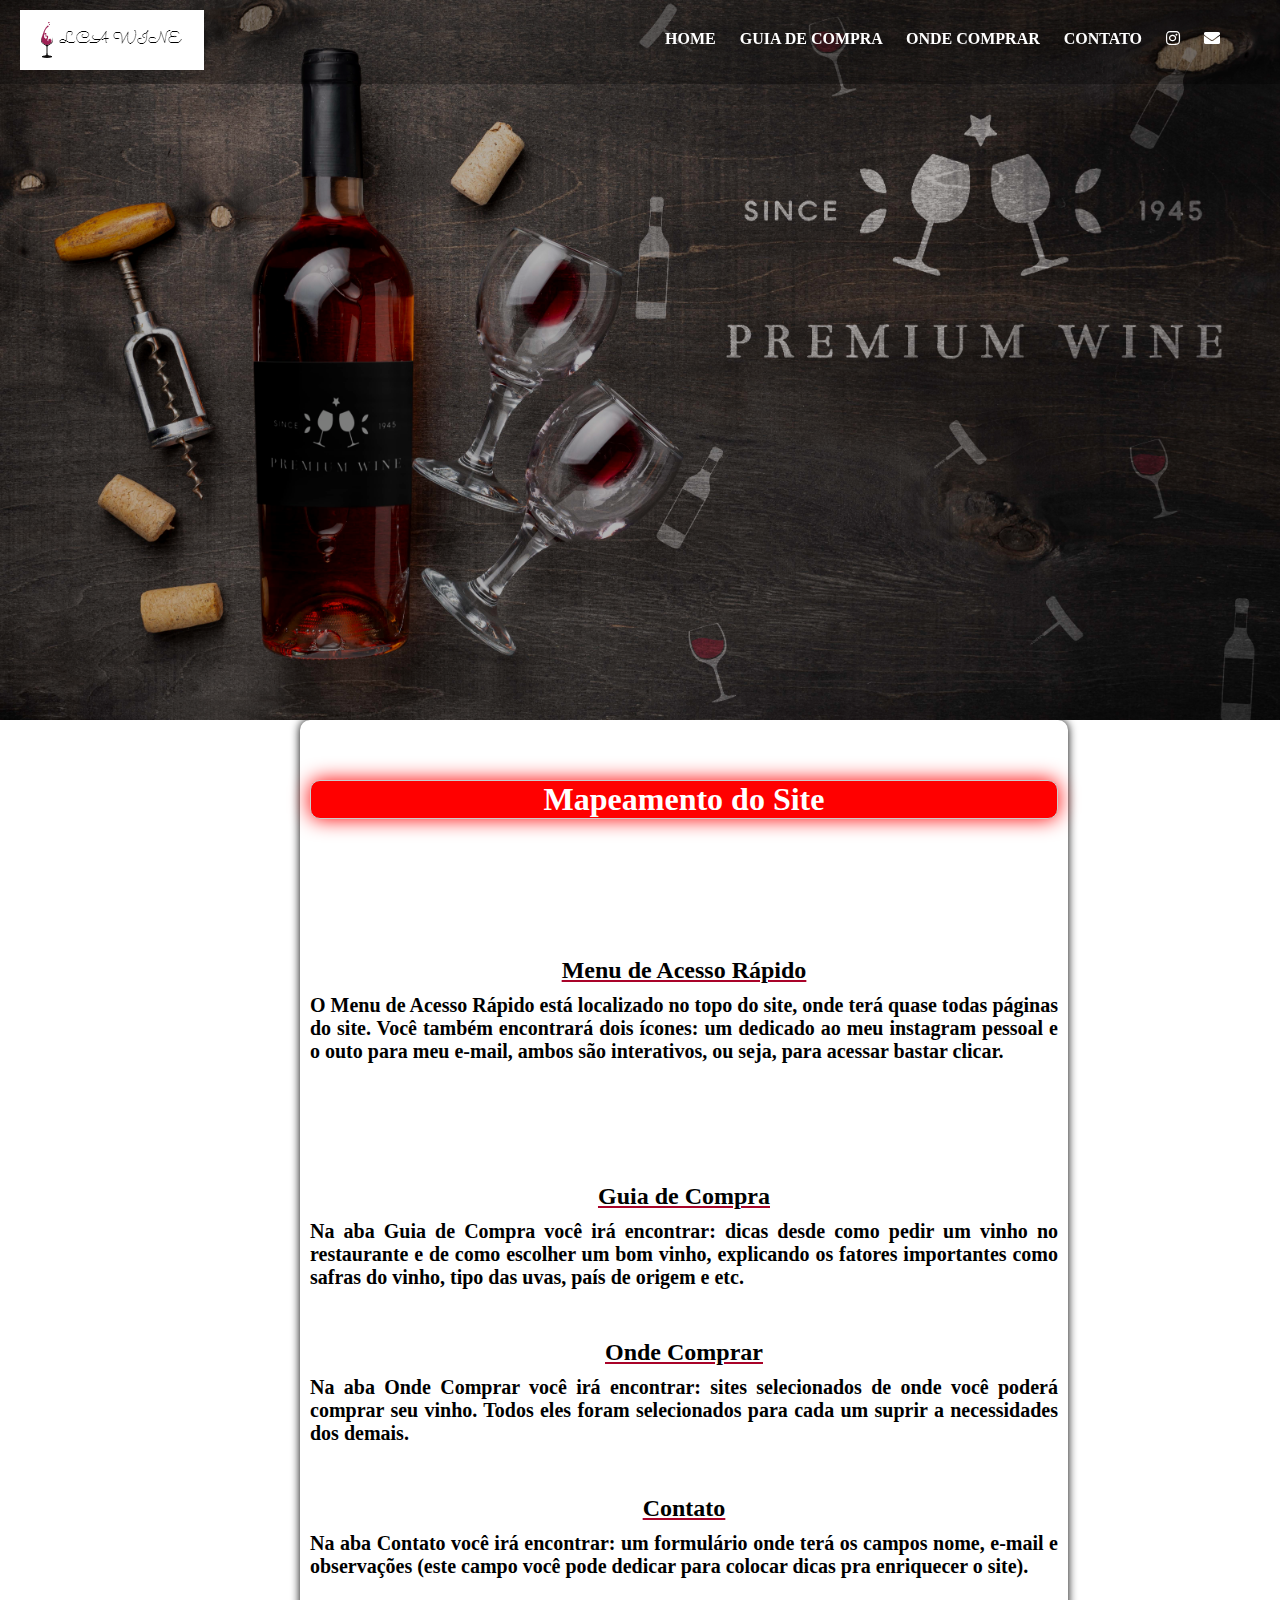
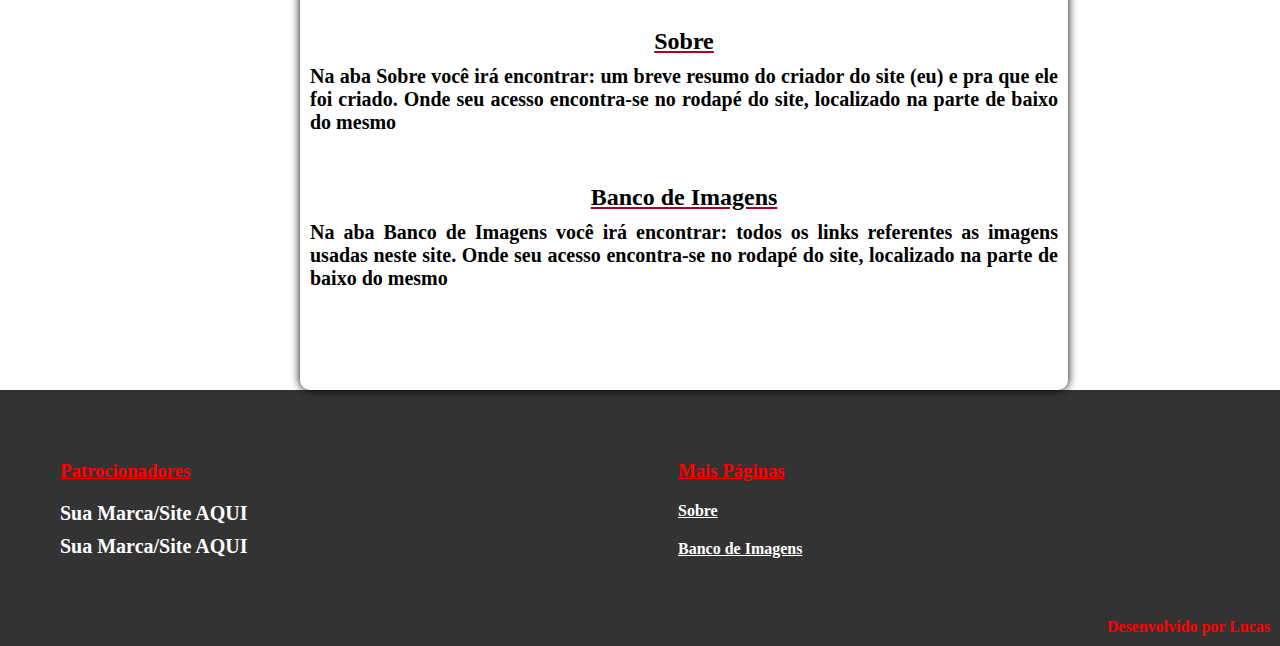
<file: index.html>
<!DOCTYPE html>
<html>
<head>
	<title>LCA Wine</title>
	<meta charset="utf-8">
	<meta name="viewport" content="width=device-width, initial-scale=1.0">
	<link href="https://fonts.googleapis.com/
	css2?family=Playfair+Display:wght@600&display=swap" rel="stylesheet">

	<link rel="stylesheet" type="text/css" href="css/guia.css">
	<link rel="stylesheet" type="text/css" href="css/media.css">

	<link rel="stylesheet" type="text/css" href="css/all.min.css">

	<link rel="shortcut icon" type="image/png" href="imagens/icone.png">
</head>



<body>
	<header>
		<a href="index.html" title="Página Inicial">
			<img src="imagens/logo.png" title="Logo LCA Wine" alt="Logo LCA Wine">
		</a>

		<a href="#" id="menu">
		<i class="fas fa-bars"></i>
		</a>

		<nav>
			<ul>
				<li>
					<a href="index.html" title="Página Inicial">Home</a>
				</li>
				
				<li>
					<a href="guia.html" title="Guia de Compra">Guia de Compra</a>
				</li>

				<li>
					<a href="comprar.html" title="Onde Comprar">Onde Comprar</a>
				</li>

				<li>
					<a href="contato.html" title="Contato">Contato</a>
				</li>

				<li>
					<a href="https://www.instagram.com/costadealmeidalucas/?hl=pt-br" target="aba" title="Instagram">
						<i class="fab fa-instagram"></i>
					</a>
				</li>

				<li>
					<a href="mailto:lucascostadealmeida007@gmail.com?subject=LCA Wine" title="Email">
						<i class="fas fa-envelope"></i>
					</a>
				</li>
			</ul>
		</nav>

	</header>

<figure>
	<img src="imagens/banner.jpg" alt="Banner" title="Banner">
</figure>

<div class="container">
	<main>
		<article>
			<h1>Mapeamento do Site</h1>
		</article>
		
		<article>
			<br>
			<h2>Menu de Acesso Rápido</h2>
			<p>O Menu de Acesso Rápido está localizado no topo do site, onde terá quase todas páginas do site. Você também encontrará dois ícones: um dedicado ao meu instagram pessoal e o outo para meu e-mail, ambos são interativos, ou seja, para acessar bastar clicar.</p>
		</article>

		<article>
			<h2>Guia de Compra</h2>
			<p>Na aba Guia de Compra você irá encontrar: dicas desde como pedir um vinho no restaurante e de como escolher um bom vinho, explicando os fatores importantes como safras do vinho, tipo das uvas, país de origem e etc. </p>

			<article>
				<h2>Onde Comprar</h2>
				<p>Na aba Onde Comprar você irá encontrar: sites selecionados de onde você poderá comprar seu vinho. Todos eles foram selecionados para cada um suprir a necessidades dos demais.</p>

				<article>
					<h2>Contato</h2>
					<p>Na aba Contato você irá encontrar: um formulário onde terá os campos nome, e-mail e observações (este campo você pode dedicar para colocar dicas pra enriquecer o site).</p>

					<article>
						<h2>Sobre</h2>
						<p>Na aba Sobre você irá encontrar: um breve resumo do criador do site (eu) e pra que ele foi criado. Onde seu acesso encontra-se no rodapé do site, localizado na parte de baixo do mesmo</p>

						<article>
							<h2>Banco de Imagens</h2>
							<p>Na aba Banco de Imagens você irá encontrar: todos os links referentes as imagens usadas neste site. Onde seu acesso encontra-se no rodapé do site, localizado na parte de baixo do mesmo</p>
						</article>
					</article>
				</article>
			</article>
		</article>
	</main>
</div>

<div class="clearfix"></div>

<footer>
	<div class="container">
		<article>
			<ul>
				<li>	
					<h3>Patrocionadores</h3>
						<p>Sua Marca/Site AQUI</p>
						<p>Sua Marca/Site AQUI</p>
				</li>		

				
					<h3>Mais Páginas</h3>
						<li>
							<a href="sobre.html" title="Sobre" target="aba">Sobre</a>
							<a href="banco_imagens.html" title="Banco de Imagens" target="aba">Banco de Imagens</a>

						</li>
			</ul>	


		</article>

		<p> Desenvolvido por Lucas</p>
	</div>
</footer>
<script type="text/javascript">
	//função para acionar o botão de menu
	document.querySelector('#menu').onclick = function(){
		//mostrar ou esconder menu
		document.querySelector('header nav').classList.toggle('show');
} 
</script>
</body>
</html>
</file>
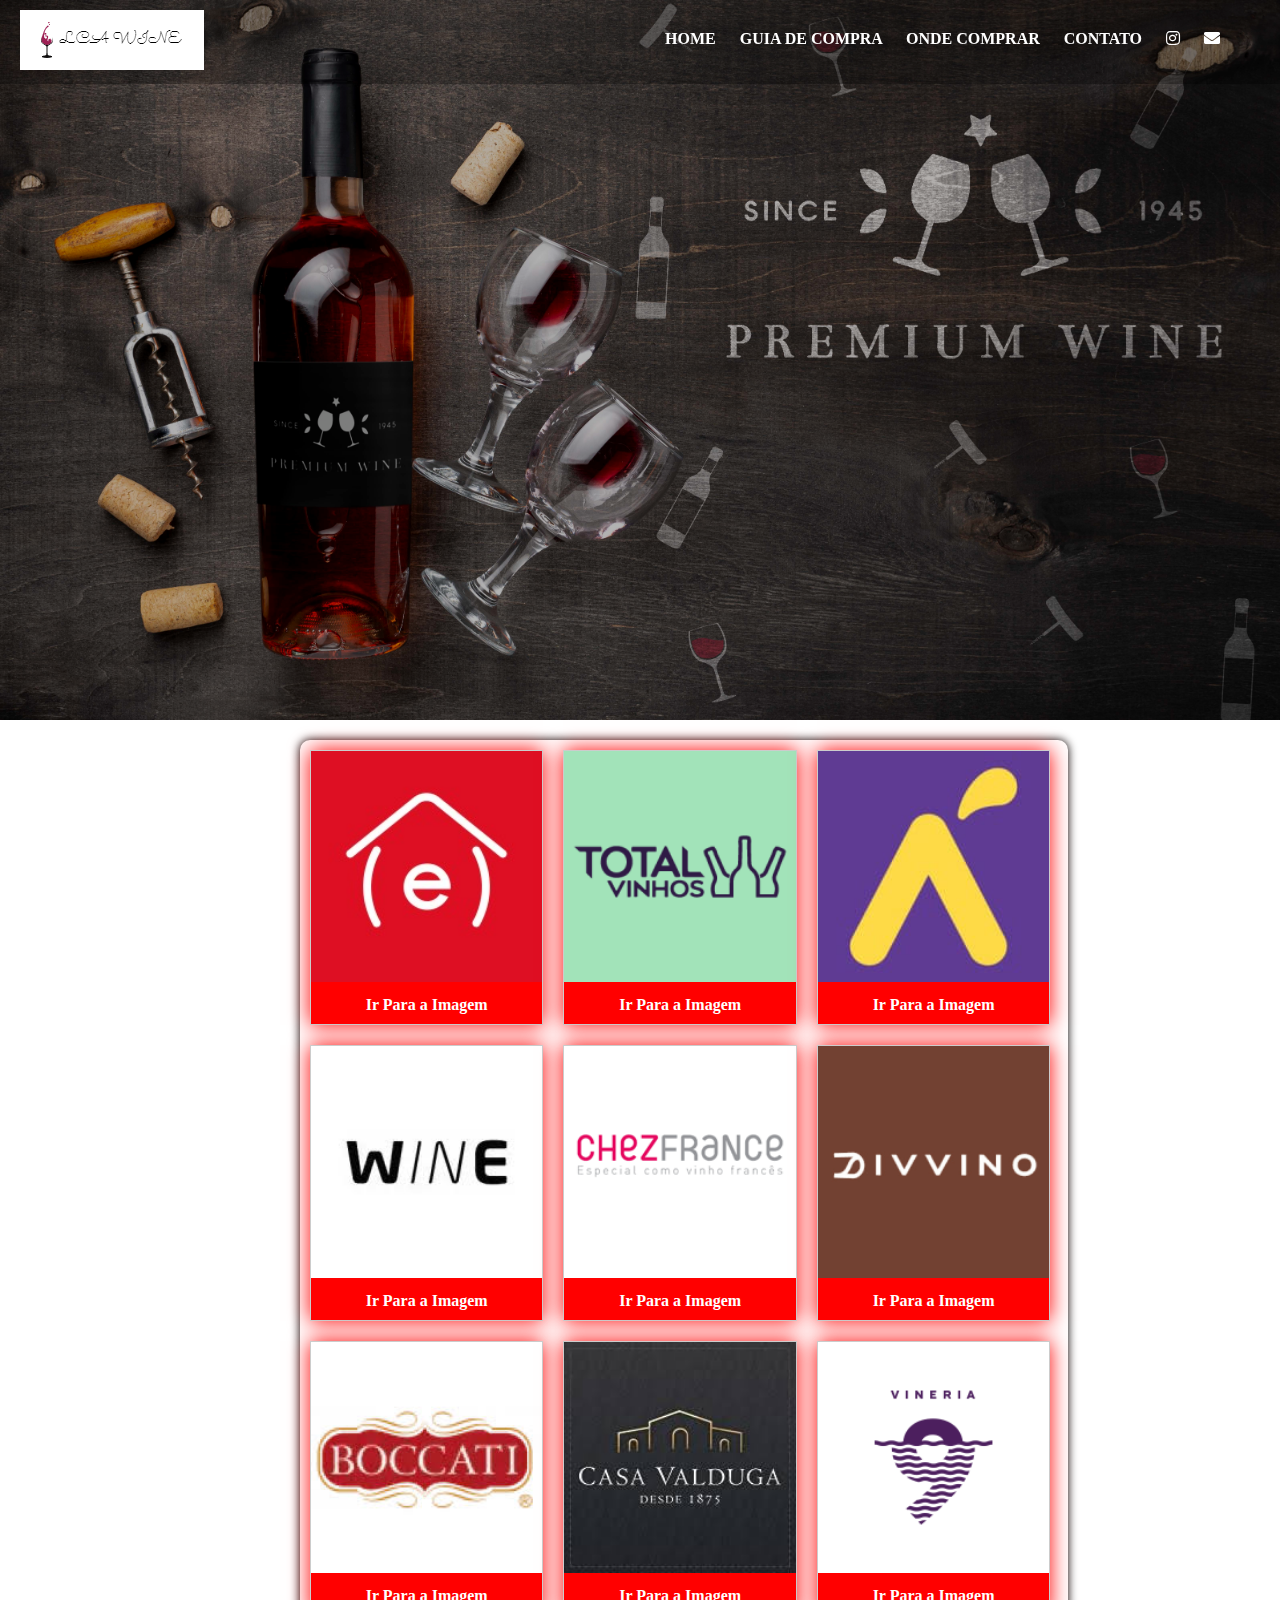
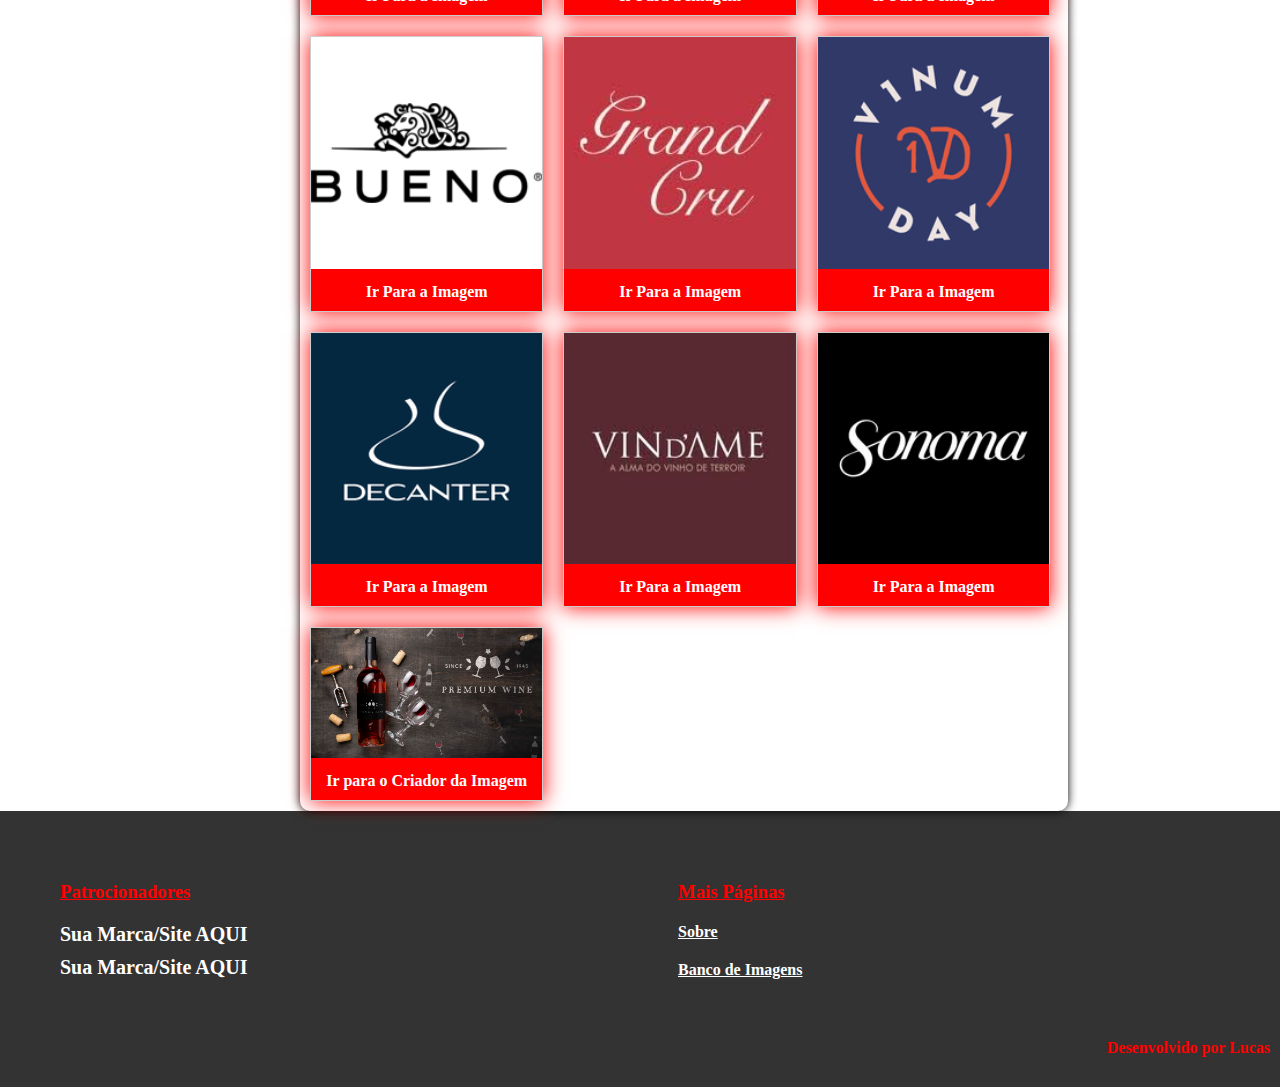
<file: banco_imagens.html>
<!DOCTYPE html>
<html>
<head>
	<title>LCA Wine</title>
	<meta charset="utf-8">
	<meta name="viewport" content="width=device-width, initial-scale=1.0">
	<link href="https://fonts.googleapis.com/
	css2?family=Playfair+Display:wght@600&display=swap" rel="stylesheet">

	<link rel="stylesheet" type="text/css" href="css/banco_imagens.css">
	<link rel="stylesheet" type="text/css" href="css/media.css">

	<link rel="stylesheet" type="text/css" href="css/all.min.css">

	<link rel="shortcut icon" type="image/png" href="imagens/icone.png">
</head>



<body>
	<header>
		<a href="index.html" title="Página Inicial">
			<img src="imagens/logo.png" title="Logo LCA Wine" alt="Logo LCA Wine">
		</a>

		<a href="#" id="menu">
		<i class="fas fa-bars"></i>
		</a>

		<nav>
			<ul>
				<li>
					<a href="index.html" title="Página Inicial">Home</a>
				</li>
				
				<li>
					<a href="guia.html" title="Guia de Compra">Guia de Compra</a>
				</li>

				<li>
					<a href="comprar.html" title="Onde Comprar">Onde Comprar</a>
				</li>

				<li>
					<a href="contato.html" title="Contato">Contato</a>
				</li>

				<li>
					<a href="https://www.instagram.com/costadealmeidalucas/?hl=pt-br" target="aba" title="Instagram">
						<i class="fab fa-instagram"></i>
					</a>
				</li>

				<li>
					<a href="mailto:lucascostadealmeida007@gmail.com?subject=LCA Wine" title="Email">
						<i class="fas fa-envelope"></i>
					</a>
				</li>
			</ul>
		</nav>

	</header>

<figure>
	<img src="imagens/banner.jpg" alt="Banner" title="Banner">
</figure>

<div class="container">
	<main>

		<article>
			<img src="imagens/evino.jpg" alt="Logo Evino" title="Logo Evino">
			<a href="https://images.app.goo.gl/ReHW8higS6mdWDhu6" target="_blanck" title="Site" class="btn">Ir Para a Imagem</a>
		</article>

				<article>
			<img src="imagens/totalvinhos.png" alt="Logo Total Vinhos" title="Logo Total Vinhos">
			<a href="https://images.app.goo.gl/2Kfk1AYNw8qnxnwA9" target="_blanck" title="Site" class="btn">Ir Para a Imagem</a>
		</article>

				<article>
			<img src="imagens/vinhofacil.jpg" alt="Logo Vinho Fácil" title="Logo Vinho Fácil">
			<a href="https://images.app.goo.gl/Pr2Bg8qrDKsJGBnS7" target="_blanck" title="Site" class="btn">Ir Para a Imagem</a>
		</article>

		<article>
			<img src="imagens/wine.jpg" alt="Logo Wine" alt="Logo Wine">
			<a href="https://images.app.goo.gl/hxUGx9cvqXoy13Rq8" target="_blanck"	title="Site" class="btn">Ir Para a Imagem</a>
		</article>

		<article>
			<img src="imagens/chezfrance.png" alt="Logo Chez France" title="Logo Chez France">
			<a href="https://images.app.goo.gl/JeAXqLTmStcRNAX9A" target="_blanck" title="Site" class="btn">Ir Para a Imagem</a>
		</article>

		<article>
			<img src="imagens/divvino.png" alt="Logo Divvino" title="Logo Divvino">
			<a href="https://images.app.goo.gl/Y2K8c4dGz2buh4SU9" target="_blanck" title="Site" class="btn">Ir Para a Imagem</a>
		</article>
		
		<article>
			<img src="imagens/boccati.jpg" alt="Logo Boccati" title="Logo Boccati">
			<a href="https://images.app.goo.gl/xtnXcAXNvYnBTfgP8" target="_blanck" title="Site" class="btn">Ir Para a Imagem</a>
		</article>

		<article>
			<img src="imagens/casavalduga.jpg" alt="Logo Casa Valduga" title="Logo Casa Valduga">
			<a href="https://images.app.goo.gl/VcdHorJfWT2h7F2f7" target="_blanck" title="Site" class="btn">Ir Para a Imagem</a>
		</article>

		<article>
			<img src="imagens/vineria9.png" alt="Logo Vineria 9" title="Logo Vineria 9">
			<a href="https://images.app.goo.gl/9c8kfpQmCUSntKwE7" target="_blanck" title="Site" class="btn">Ir Para a Imagem</a>
		</article>

		<article>
			<img src="imagens/buenowines.png" alt="Logo Bueno Wines" title="Logo Bueno Wines">
			<a href="https://images.app.goo.gl/r7k2HdzL4sDM7XNz9" target="_blanck" title="Site" class="btn">Ir Para a Imagem</a>
		</article>

		<article>
			<img src="imagens/grandcru.jpg" alt="Logo Grand Cru" title="Logo Grand Cru">
			<a href="https://images.app.goo.gl/cmUfdUMn3LSL9QzV7" target="_blanck" title="Site" class="btn">Ir Para a Imagem</a>
		</article>

		<article>
			<img src="imagens/vinumday.png" alt="Logo Vinum Day" title="Logo Vinum Day">
			<a href="https://images.app.goo.gl/gAuNDD4pPBpP7N9P7" target="_blanck" title="Site" class="btn">Ir Para a Imagem</a>
		</article>

		<article>
			<img src="imagens/decanter.png" alt="Logo Decanter" title="Logo Decanter">
			<a href="https://images.app.goo.gl/KLfRrww8wWKrS8Si7" target="_blanck" title="Site" class="btn">Ir Para a Imagem</a>
		</article>

		<article>
			<img src="imagens/vindame.jpg" alt="Logo Vindame" title="Logo Vindame">
			<a href="https://images.app.goo.gl/QngypHKtXqiwCxsY6" target="_blanck" title="Site" class="btn">Ir Para a Imagem</a>
		</article>

		<article>
			<img src="imagens/sonoma.png" alt="Logo Sonoma" title="Logo Sonoma">
			<a href="https://images.app.goo.gl/X3BCy7J6E5uMqEsn6" target="_blanck" title="Site" class="btn">Ir Para a Imagem</a>
		</article>

		<article>
			<img src="imagens/banner.jpg" alt="Banner do Site" title="Banner do Site">
			<a href='https://www.freepik.com/psd/mockup' target="_blanck" title="Site" class="btn">Ir para o Criador da Imagem</a>
		</article>
	</main>
</div>

<div class="clearfix"></div>

<footer>
	<div class="container">
		<article>
			<ul>
				<li>	
					<h3>Patrocionadores</h3>
						<p>Sua Marca/Site AQUI</p>
						<p>Sua Marca/Site AQUI</p>
				</li>		

				
					<h3>Mais Páginas</h3>
						<li>
							<a href="sobre.html" title="Sobre" target="aba">Sobre</a>
							<a href="banco_imagens.html" title="Banco de Imagens" target="aba">Banco de Imagens</a>

						</li>
			</ul>	


		</article>

		<p> Desenvolvido por Lucas</p>
	</div>
</footer>
<script type="text/javascript">
	//função para acionar o botão de menu
	document.querySelector('#menu').onclick = function(){
		//mostrar ou esconder menu
		document.querySelector('header nav').classList.toggle('show');
} 
</script>
</body>
</html>
</file>
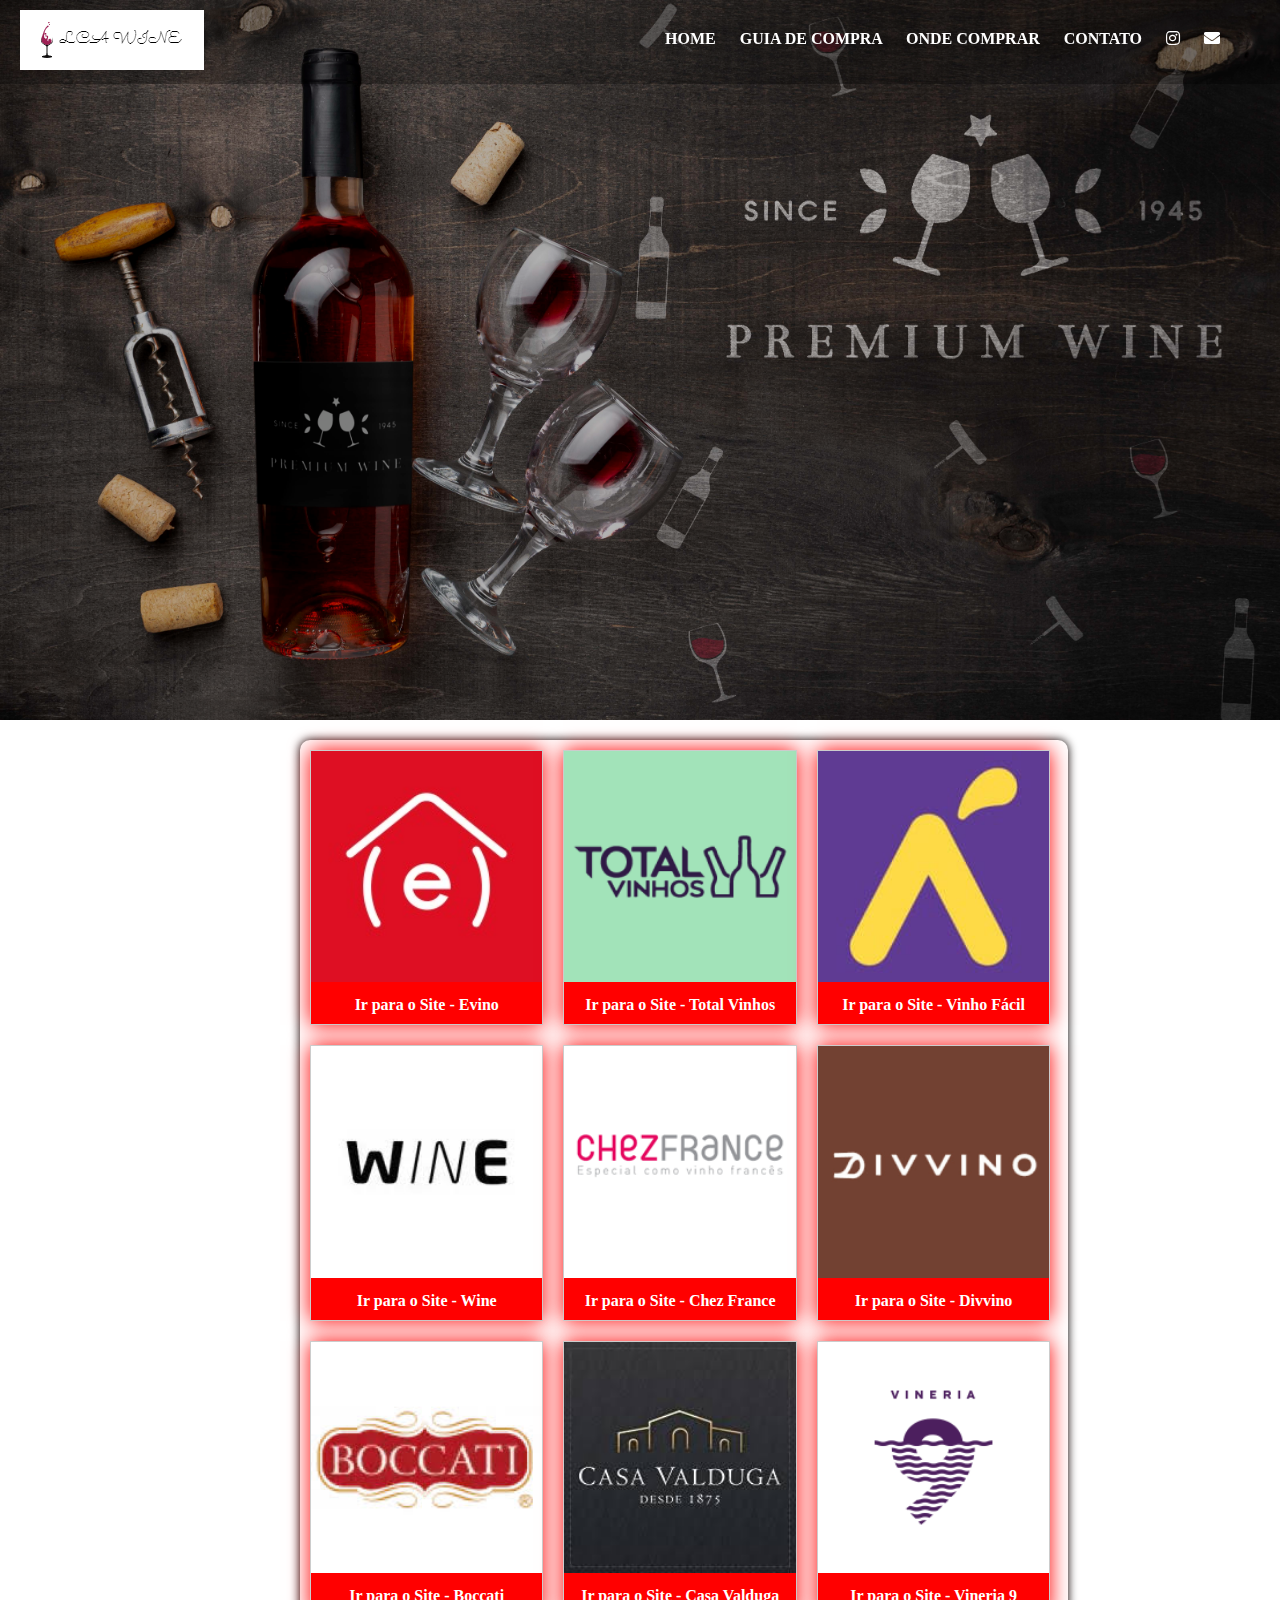
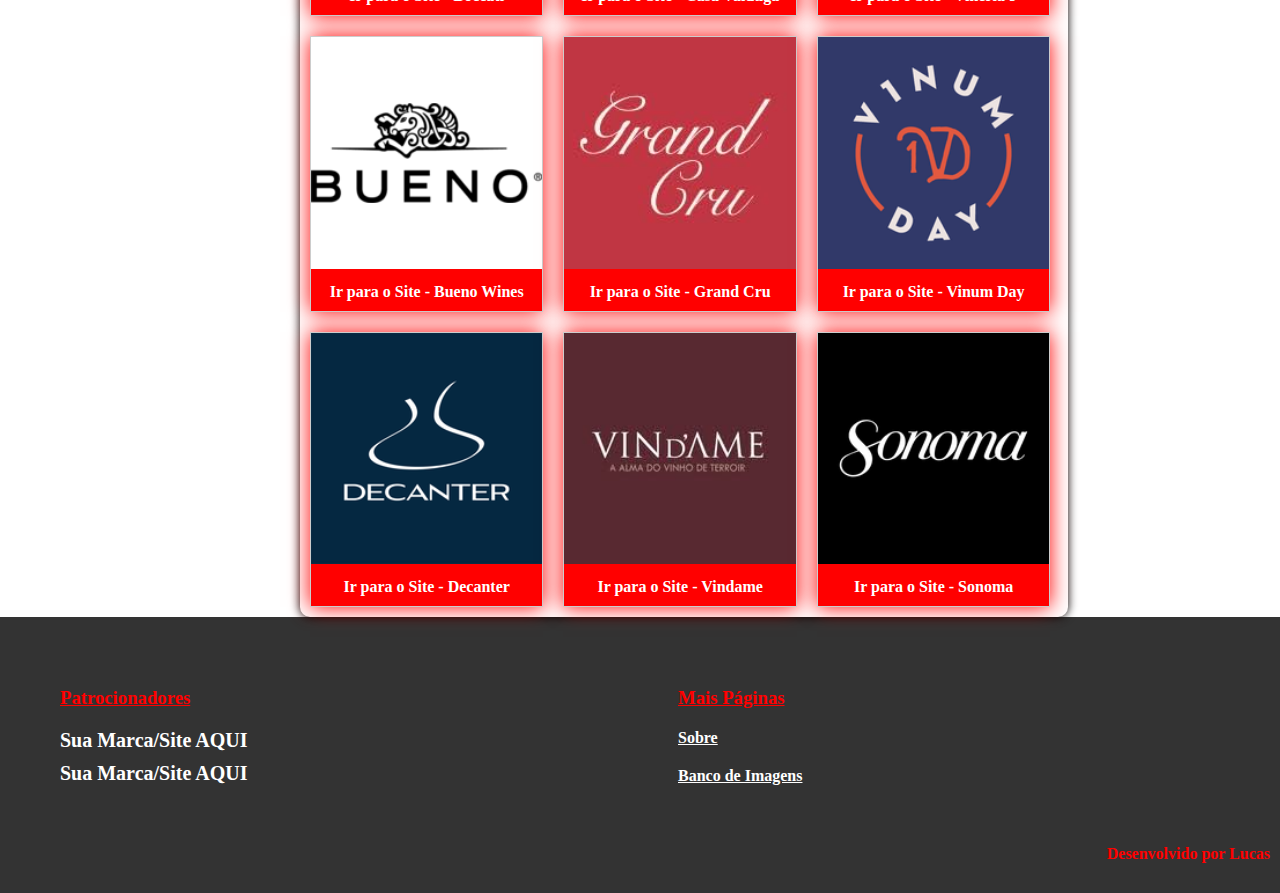
<file: comprar.html>
<!DOCTYPE html>
<html>
<head>
	<title>LCA Wine</title>
	<meta charset="utf-8">
	<meta name="viewport" content="width=device-width, initial-scale=1.0">
	<link href="https://fonts.googleapis.com/
	css2?family=Playfair+Display:wght@600&display=swap" rel="stylesheet">

	<link rel="stylesheet" type="text/css" href="css/comprar.css">
	<link rel="stylesheet" type="text/css" href="css/media.css">

	<link rel="stylesheet" type="text/css" href="css/all.min.css">

	<link rel="shortcut icon" type="image/png" href="imagens/icone.png">
</head>



<body>
	<header>
		<a href="index.html" title="Página Inicial">
			<img src="imagens/logo.png" title="Logo LCA Wine" alt="Logo LCA Wine">
		</a>

		<a href="#" id="menu">
		<i class="fas fa-bars"></i>
		</a>

		<nav>
			<ul>
				<li>
					<a href="index.html" title="Página Inicial">Home</a>
				</li>
				
				<li>
					<a href="guia.html" title="Guia de Compra">Guia de Compra</a>
				</li>

				<li>
					<a href="comprar.html" title="Onde Comprar">Onde Comprar</a>
				</li>

				<li>
					<a href="contato.html" title="Contato">Contato</a>
				</li>

				<li>
					<a href="https://www.instagram.com/costadealmeidalucas/?hl=pt-br" target="aba" title="Instagram">
						<i class="fab fa-instagram"></i>
					</a>
				</li>

				<li>
					<a href="mailto:lucascostadealmeida007@gmail.com?subject=LCA Wine" title="Email">
						<i class="fas fa-envelope"></i>
					</a>
				</li>
			</ul>
		</nav>

	</header>

<figure>
	<img src="imagens/banner.jpg" alt="Banner" title="Banner">
</figure>

<div class="container">
	<main>
		
		<article>
			<img src="imagens/evino.jpg" alt="Logo Evino" title="Logo Evino">
			<a href="https://www.evino.com.br/" target="_blanck" title="Site" class="btn">Ir para o Site - Evino</a>
		</article>

				<article>
			<img src="imagens/totalvinhos.png" alt="Logo Total Vinhos" title="Logo Total Vinhos">
			<a href="https://www.totalvinhos.com.br/" target="_blanck" title="Site" class="btn">Ir para o Site - Total Vinhos</a>
		</article>

				<article>
			<img src="imagens/vinhofacil.jpg" alt="Logo Vinho Fácil" title="Logo Vinho Fácil">
			<a href="https://www.vinhofacil.com.br/" target="_blanck" title="Site" class="btn">Ir para o Site - Vinho Fácil</a>
		</article>

		<article>
			<img src="imagens/wine.jpg" alt="Logo Wine" alt="Logo Wine">
			<a href="https://www.wine.com.br/" target="_blanck"	title="Site" class="btn">Ir para o Site - Wine</a>
		</article>

		<article>
			<img src="imagens/chezfrance.png" alt="Logo Chez France" title="Logo Chez France">
			<a href="https://loja.chezfrance.com.br/" target="_blanck" title="Site" class="btn">Ir para o Site - Chez France</a>
		</article>

		<article>
			<img src="imagens/divvino.png" alt="Logo Divvino" title="Logo Divvino">
			<a href="https://www.divvino.com.br/" target="_blanck" title="Site" class="btn">Ir para o Site - Divvino</a>
		</article>
		
		<article>
			<img src="imagens/boccati.jpg" alt="Logo Boccati" title="Logo Boccati">
			<a href="https://www.boccati.com.br/" target="_blanck" title="Site" class="btn">Ir para o Site - Boccati</a>
		</article>

		<article>
			<img src="imagens/casavalduga.jpg" alt="Logo Casa Valduga" title="Logo Casa Valduga">
			<a href="http://www.casavalduga.com.br/" target="_blanck" title="Site" class="btn">Ir para o Site - Casa Valduga</a>
		</article>

		<article>
			<img src="imagens/vineria9.png" alt="Logo Vineria 9" title="Logo Vineria 9">
			<a href="https://www.vineria9.com.br/" target="_blanck" title="Site" class="btn">Ir para o Site - Vineria 9</a>
		</article>

		<article>
			<img src="imagens/buenowines.png" alt="Logo Bueno Wines" title="Logo Bueno Wines">
			<a href="https://buenowines.com.br/" target="_blanck" title="Site" class="btn">Ir para o Site - Bueno Wines</a>
		</article>

		<article>
			<img src="imagens/grandcru.jpg" alt="Logo Grand Cru" title="Logo Grand Cru">
			<a href="https://www.espacodoc.com.br/" target="_blanck" title="Site" class="btn">Ir para o Site - Grand Cru</a>
		</article>

		<article>
			<img src="imagens/vinumday.png" alt="Logo Vinum Day" title="Logo Vinum Day">
			<a href="https://www.vinumday.com.br/" target="_blanck" title="Site" class="btn">Ir para o Site - Vinum Day</a>
		</article>

		<article>
			<img src="imagens/decanter.png" alt="Logo Decanter" title="Logo Decanter">
			<a href="https://www.decanter.com.br/" target="_blanck" title="Site" class="btn">Ir para o Site - Decanter</a>
		</article>

		<article>
			<img src="imagens/vindame.jpg" alt="Logo Vindame" title="Logo Vindame">
			<a href="https://www.vindame.com.br/" target="_blanck" title="Site" class="btn">Ir para o Site - Vindame</a>
		</article>

		<article>
			<img src="imagens/sonoma.png" alt="Logo Sonoma" title="Logo Sonoma">
			<a href="https://www.sonoma.com.br/" target="_blanck" title="Site" class="btn">Ir para o Site - Sonoma</a>
		</article>
	</main>
</div>

<div class="clearfix"></div>

<footer>
	<div class="container">
		<article>
			<ul>
				<li>	
					<h3>Patrocionadores</h3>
						<p>Sua Marca/Site AQUI</p>
						<p>Sua Marca/Site AQUI</p>
				</li>		

				
					<h3>Mais Páginas</h3>
						<li>
							<a href="sobre.html" title="Sobre" target="aba">Sobre</a>
							<a href="banco_imagens.html" title="Banco de Imagens" target="aba">Banco de Imagens</a>

						</li>
			</ul>	


		</article>

		<p> Desenvolvido por Lucas</p>
	</div>
</footer>
<script type="text/javascript">
	//função para acionar o botão de menu
	document.querySelector('#menu').onclick = function(){
		//mostrar ou esconder menu
		document.querySelector('header nav').classList.toggle('show');
} 
</script>
</body>
</html>
</file>
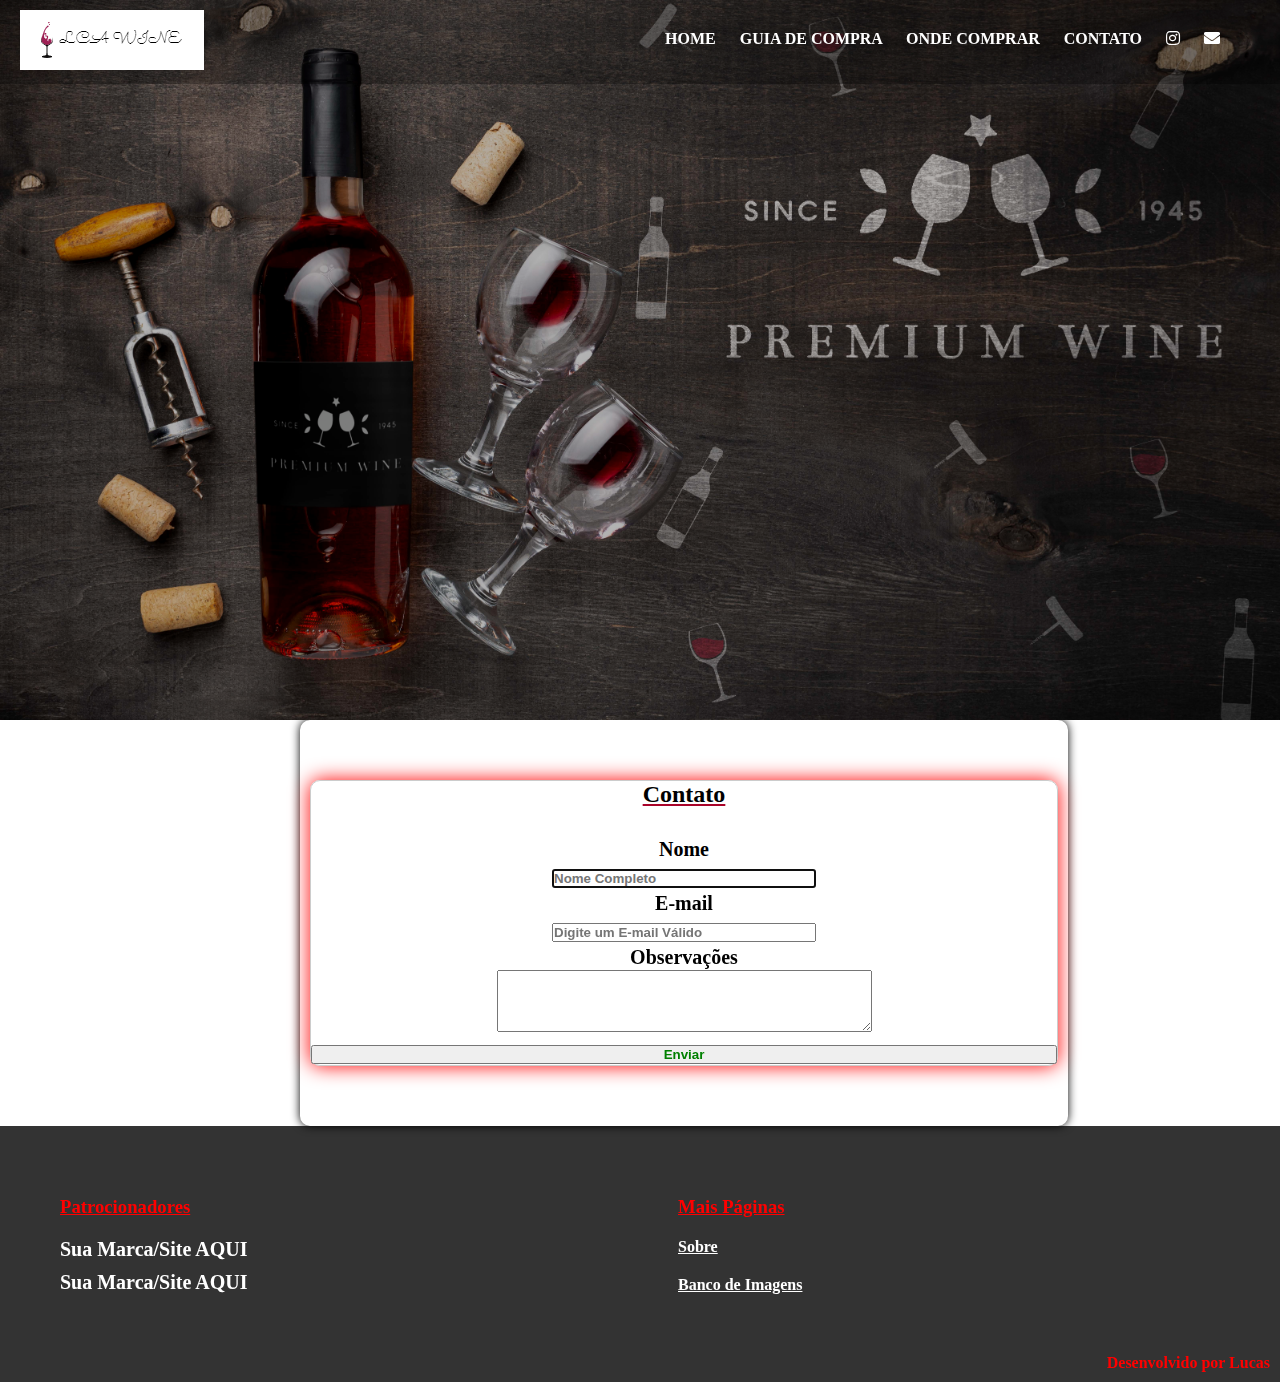
<file: contato.html>
<!DOCTYPE html>
<html>
<head>
	<title>LCA Wine</title>
	<meta charset="utf-8">
	<meta name="viewport" content="width=device-width, initial-scale=1.0">
	<link href="https://fonts.googleapis.com/
	css2?family=Playfair+Display:wght@600&display=swap" rel="stylesheet">

	<link rel="stylesheet" type="text/css" href="css/contato.css">
	<link rel="stylesheet" type="text/css" href="css/media.css">

	<link rel="stylesheet" type="text/css" href="css/all.min.css">

	<link rel="shortcut icon" type="image/png" href="imagens/icone.png">
</head>



<body>
	<header>
		<a href="index.html" title="Página Inicial">
			<img src="imagens/logo.png" title="Logo LCA Wine" alt="Logo LCA Wine">
		</a>

		<a href="#" id="menu">
		<i class="fas fa-bars"></i>
		</a>

		<nav>
			<ul>
				<li>
					<a href="index.html" title="Página Inicial">Home</a>
				</li>
				
				<li>
					<a href="guia.html" title="Guia de Compra">Guia de Compra</a>
				</li>

				<li>
					<a href="comprar.html" title="Onde Comprar">Onde Comprar</a>
				</li>

				<li>
					<a href="contato.html" title="Contato">Contato</a>
				</li>

				<li>
					<a href="https://www.instagram.com/costadealmeidalucas/?hl=pt-br" target="aba" title="Instagram">
						<i class="fab fa-instagram"></i>
					</a>
				</li>

				<li>
					<a href="mailto:lucascostadealmeida007@gmail.com?subject=LCA Wine" title="Email">
						<i class="fas fa-envelope"></i>
					</a>
				</li>
			</ul>
		</nav>

	</header>

<figure>
	<img src="imagens/banner.jpg" alt="Banner" title="Banner">
</figure>

<div class="container">
	<main>
		<article>
			<h2>Contato

			<form name="formContato" method="post" action="contato.html">
				<br>
				<label for="nome">Nome</label>
				<input type="text" name="nome" placeholder="Nome Completo" autocomplete="off" autofocus="" required size="30">
				<br>
				<label for="email">E-mail</label>
				<input type="email" name="email" placeholder="Digite um E-mail Válido" autofocus="off" required inputmode="email" size="30">
				<br>
				<label>Observações</label>
				<textarea name="observacao" cols="30" rows="4"></textarea>
				<br>
				<button type="submit">Enviar</button>
			</form>

			</h12>
		</article>
	</main>
</div>

<div class="clearfix"></div>

<footer>
	<div class="container">
		<article>
			<ul>
				<li>	
					<h3>Patrocionadores</h3>
						<p>Sua Marca/Site AQUI</p>
						<p>Sua Marca/Site AQUI</p>
				</li>		

				
					<h3>Mais Páginas</h3>
						<li>
							<a href="sobre.html" title="Sobre" target="aba">Sobre</a>
							<a href="banco_imagens.html" title="Banco de Imagens" target="aba">Banco de Imagens</a>

						</li>
			</ul>	


		</article>

		<p> Desenvolvido por Lucas</p>
	</div>
</footer>
<script type="text/javascript">
	//função para acionar o botão de menu
	document.querySelector('#menu').onclick = function(){
		//mostrar ou esconder menu
		document.querySelector('header nav').classList.toggle('show');
} 
</script>
</body>
</html>
</file>
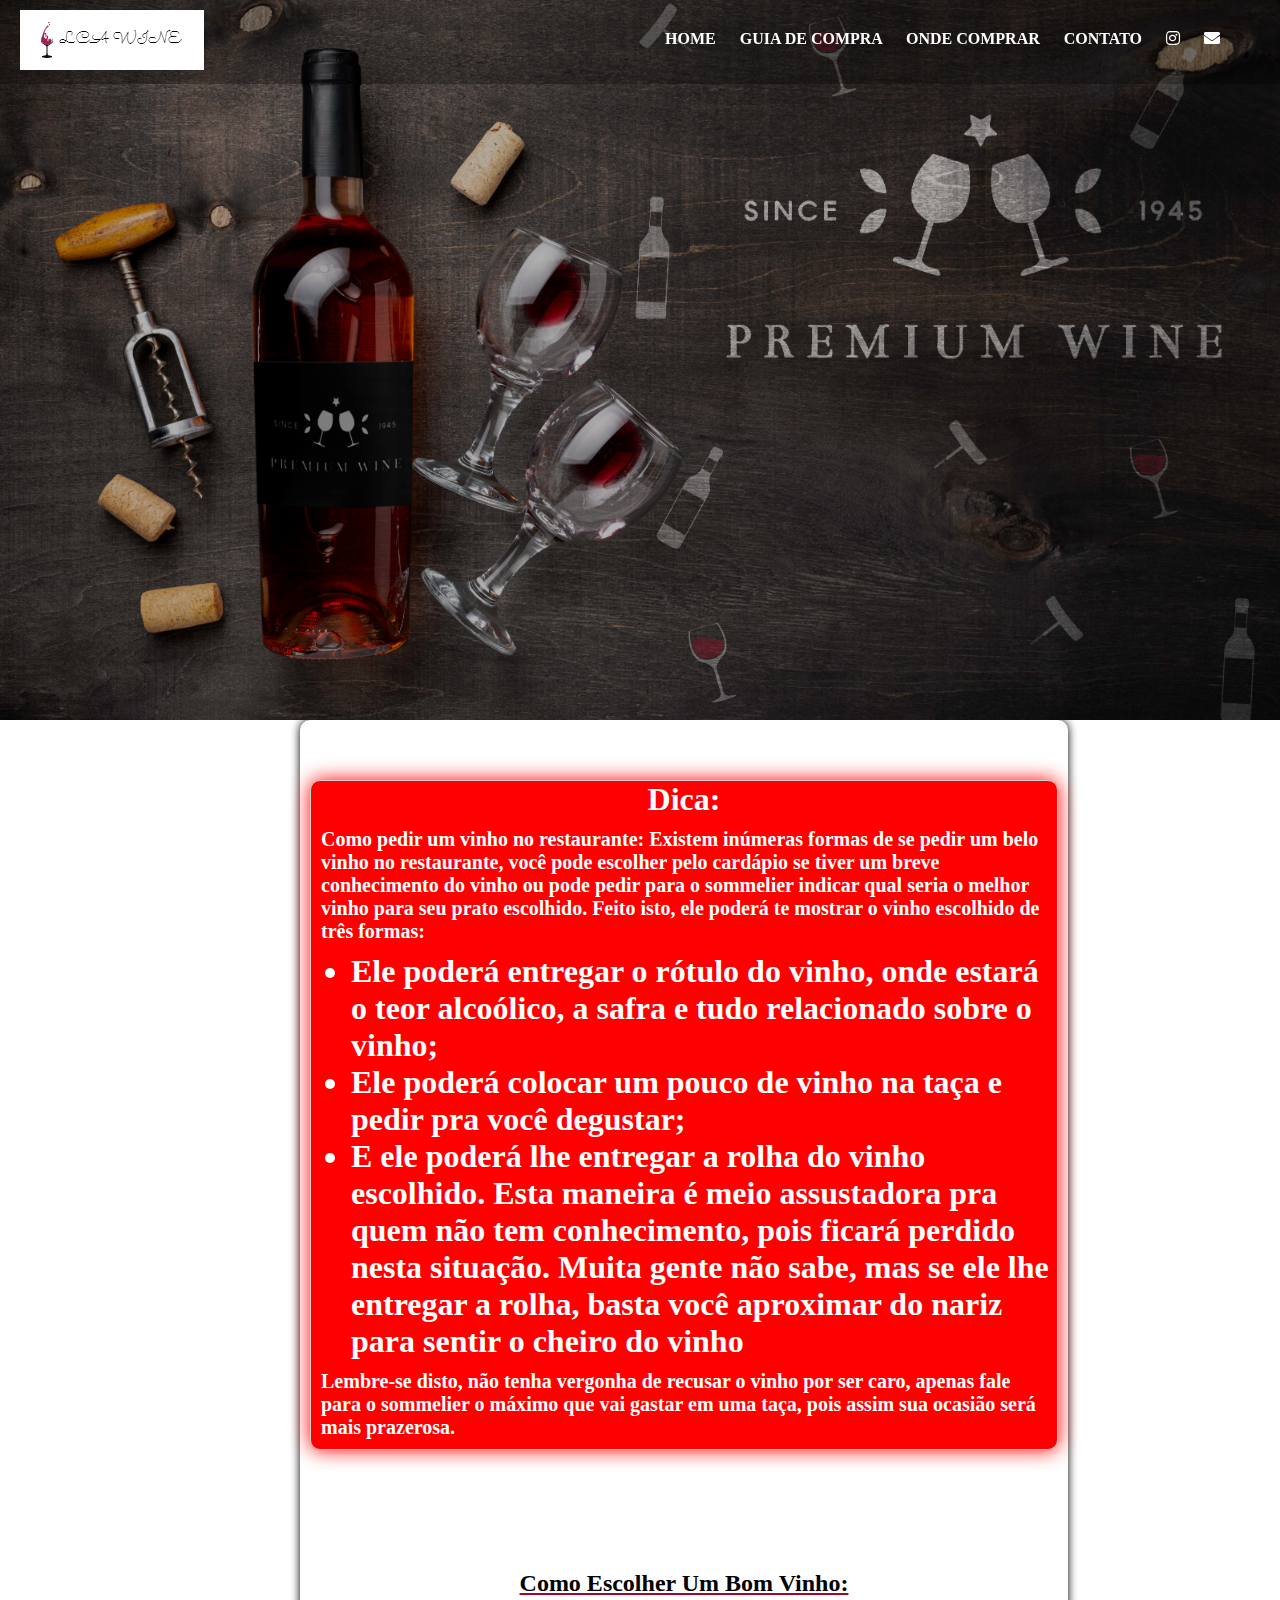
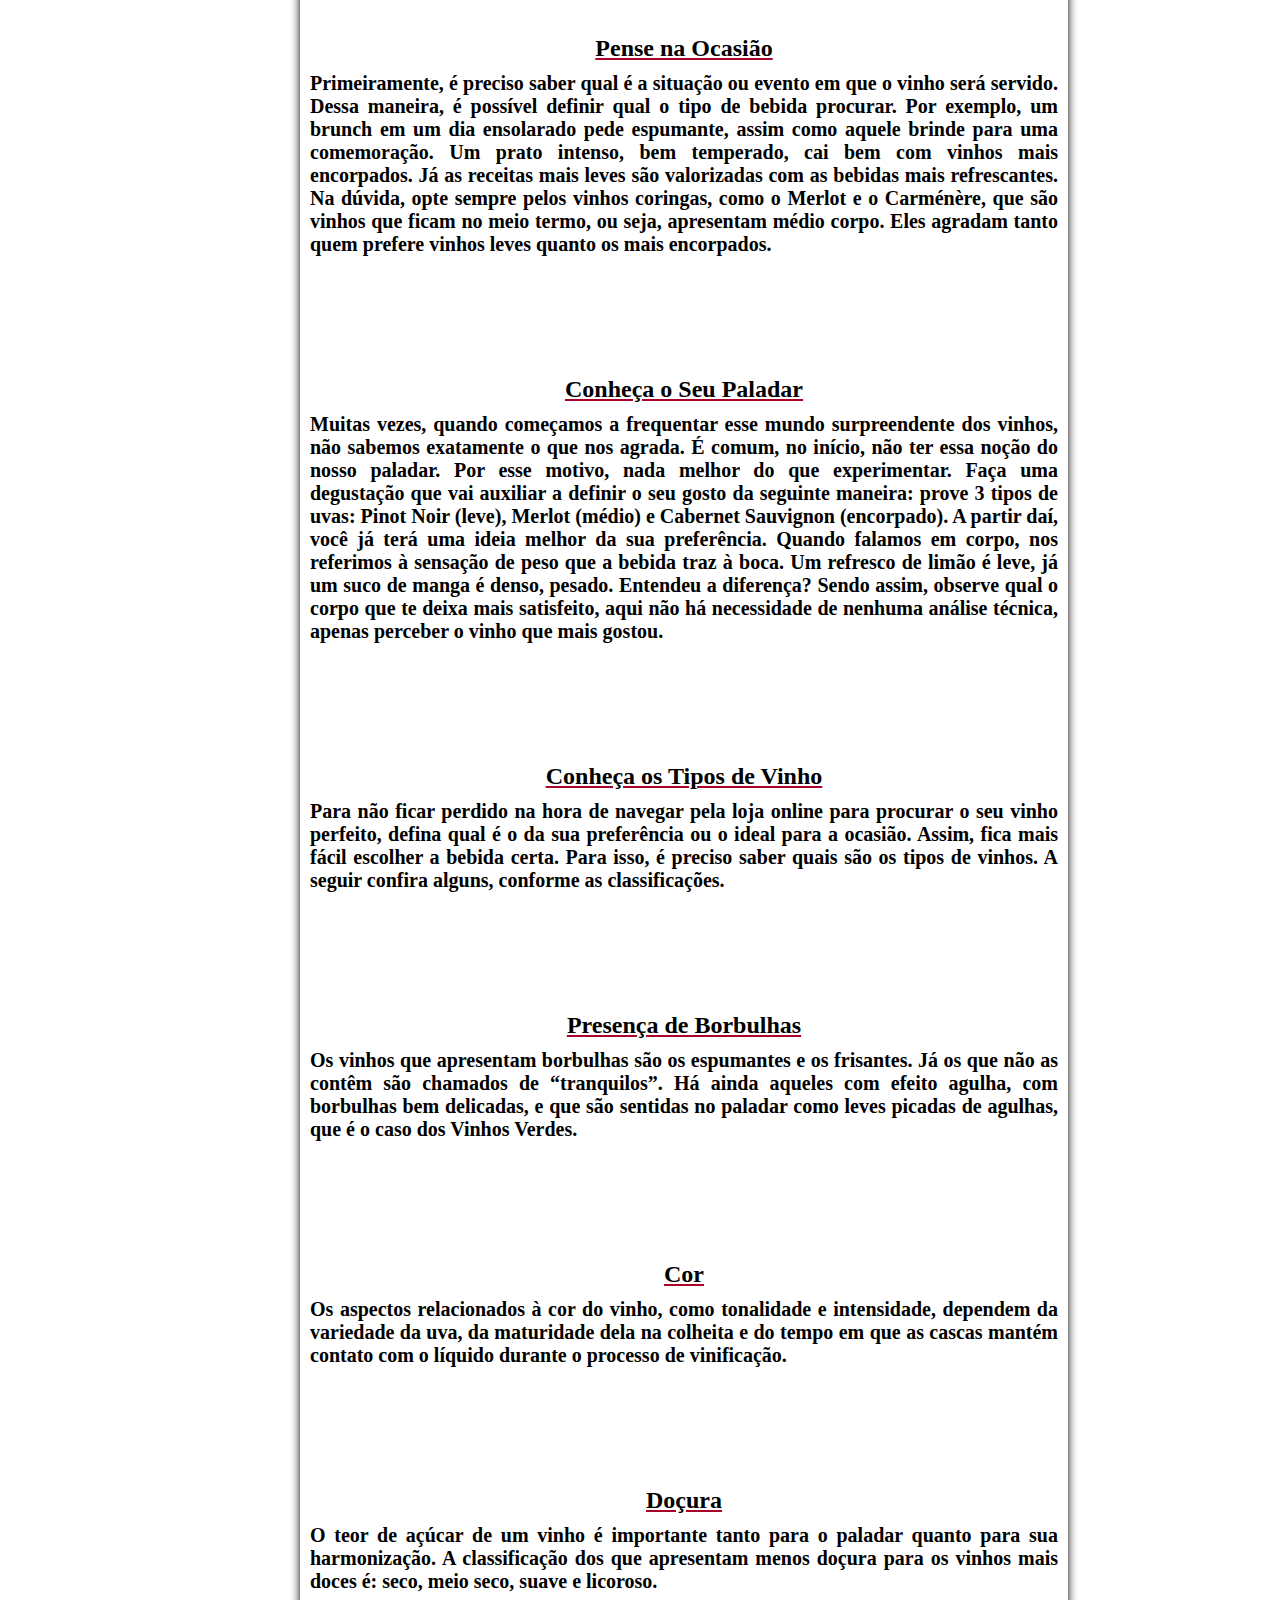
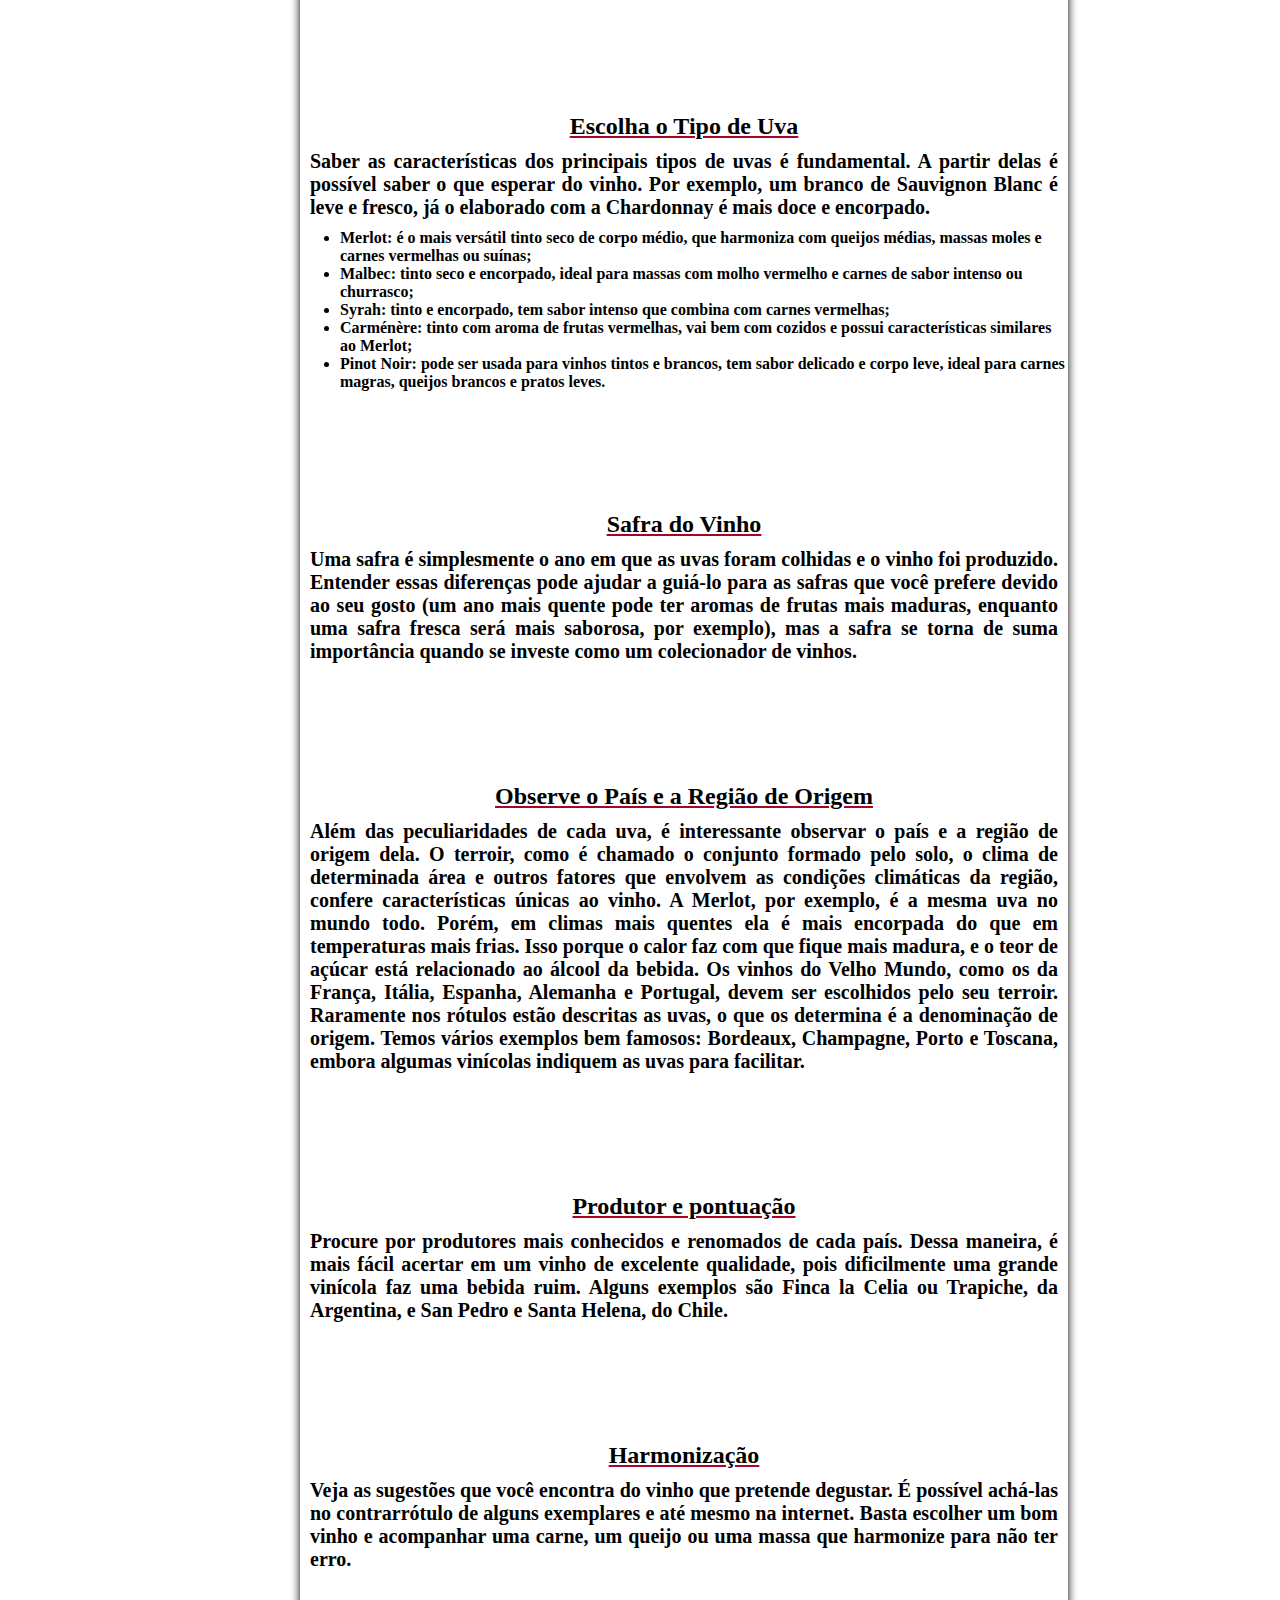
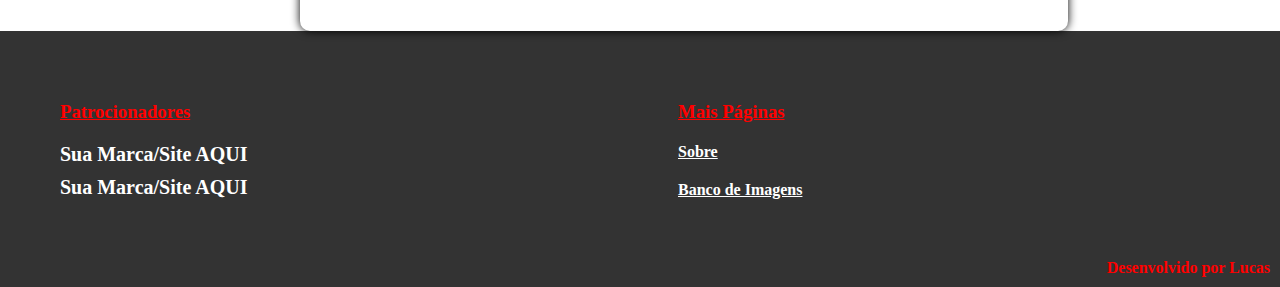
<file: guia.html>
<!DOCTYPE html>
<html>
<head>
	<title>LCA Wine</title>
	<meta charset="utf-8">
	<meta name="viewport" content="width=device-width, initial-scale=1.0">
	<link href="https://fonts.googleapis.com/
	css2?family=Playfair+Display:wght@600&display=swap" rel="stylesheet">

	<link rel="stylesheet" type="text/css" href="css/guia.css">
	<link rel="stylesheet" type="text/css" href="css/media.css">

	<link rel="stylesheet" type="text/css" href="css/all.min.css">

	<link rel="shortcut icon" type="image/png" href="imagens/icone.png">
</head>



<body>
	<header>
		<a href="index.html" title="Página Inicial">
			<img src="imagens/logo.png" title="Logo LCA Wine" alt="Logo LCA Wine">
		</a>

		<a href="#" id="menu">
		<i class="fas fa-bars"></i>
		</a>

		<nav>
			<ul>
				<li>
					<a href="index.html" title="Página Inicial">Home</a>
				</li>
				
				<li>
					<a href="guia.html" title="Guia de Compra">Guia de Compra</a>
				</li>

				<li>
					<a href="comprar.html" title="Onde Comprar">Onde Comprar</a>
				</li>

				<li>
					<a href="contato.html" title="Contato">Contato</a>
				</li>

				<li>
					<a href="https://www.instagram.com/costadealmeidalucas/?hl=pt-br" target="aba" title="Instagram">
						<i class="fab fa-instagram"></i>
					</a>
				</li>

				<li>
					<a href="mailto:lucascostadealmeida007@gmail.com?subject=LCA Wine" title="Email">
						<i class="fas fa-envelope"></i>
					</a>
				</li>
			</ul>
		</nav>

	</header>

<figure>
	<img src="imagens/banner.jpg" alt="Banner" title="Banner">
</figure>

<div class="container">
	<main>
		<article>
			<h1>Dica:
				<p>Como pedir um vinho no restaurante:
					Existem inúmeras formas de se pedir um belo vinho no restaurante, você pode escolher pelo cardápio se tiver um breve conhecimento do vinho ou pode pedir para o sommelier indicar qual seria o melhor vinho para seu prato escolhido.
					Feito isto, ele poderá te mostrar o vinho escolhido de três formas:

					<ul>
						<p>
							<li>Ele poderá entregar o rótulo do vinho, onde estará o teor alcoólico, a safra e tudo relacionado sobre o vinho;</li>
							<li>Ele poderá colocar um pouco de vinho na taça e pedir pra você degustar;</li>
							<li>E ele poderá lhe entregar a rolha do vinho escolhido. Esta maneira é meio assustadora pra quem não tem conhecimento, pois ficará perdido nesta situação. Muita gente não sabe, mas se ele lhe entregar a rolha, basta você aproximar do nariz para sentir o cheiro do vinho</li>
						</p>
					</ul>	
					<p>Lembre-se disto, não tenha vergonha de recusar o vinho por ser caro, apenas fale para o sommelier o máximo que vai gastar em uma taça, pois assim sua ocasião será mais prazerosa.</p>
				</p>
			</h1>
		</article>

				<article>
			<h2>Como Escolher Um Bom Vinho:</h2>
			<br>
				<h2>Pense na Ocasião</h2>
					<p>Primeiramente, é preciso saber qual é a situação ou evento em que o vinho será servido. Dessa maneira, é possível definir qual o tipo de bebida procurar.
					Por exemplo, um brunch em um dia ensolarado pede espumante, assim como aquele brinde para uma comemoração. Um prato intenso, bem temperado, cai bem com vinhos mais encorpados. Já as receitas mais leves são valorizadas com as bebidas mais refrescantes.
					Na dúvida, opte sempre pelos vinhos coringas, como o Merlot e o Carménère, que são vinhos que ficam no meio termo, ou seja, apresentam médio corpo. Eles agradam tanto quem prefere vinhos leves quanto os mais encorpados.</p>
		</article>
		
		<article>
				<h2>Conheça o Seu Paladar</h2>
					<p>Muitas vezes, quando começamos a frequentar esse mundo surpreendente dos vinhos, não sabemos exatamente o que nos agrada. É comum, no início, não ter essa noção do nosso paladar.
					Por esse motivo, nada melhor do que experimentar. Faça uma degustação que vai auxiliar a definir o seu gosto da seguinte maneira: prove 3 tipos de uvas: Pinot Noir (leve), Merlot (médio) e Cabernet Sauvignon (encorpado). A partir daí, você já terá uma ideia melhor da sua preferência.
					Quando falamos em corpo, nos referimos à sensação de peso que a bebida traz à boca. Um refresco de limão é leve, já um suco de manga é denso, pesado. Entendeu a diferença? Sendo assim, observe qual o corpo que te deixa mais satisfeito, aqui não há necessidade de nenhuma análise técnica, apenas perceber o vinho que mais gostou.</p>
		</article>
		
		<article>
				<h2>Conheça os Tipos de Vinho</h2>
					<p>Para não ficar perdido na hora de navegar pela loja online para procurar o seu vinho perfeito, defina qual é o da sua preferência ou o ideal para a ocasião. Assim, fica mais fácil escolher a bebida certa. Para isso, é preciso saber quais são os tipos de vinhos. A seguir confira alguns, conforme as classificações.</p>

		</article>
		
		<article>			

				<h2>Presença de Borbulhas</h2>
					<p>Os vinhos que apresentam borbulhas são os espumantes e os frisantes. Já os que não as contêm são chamados de “tranquilos”. Há ainda aqueles com efeito agulha, com borbulhas bem delicadas, e que são sentidas no paladar como leves picadas de agulhas, que é o caso dos Vinhos Verdes.</p>

		</article>
		
		<article>				

				<h2>Cor</h2>
					<p>Os aspectos relacionados à cor do vinho, como tonalidade e intensidade, dependem da variedade da uva, da maturidade dela na colheita e do tempo em que as cascas mantém contato com o líquido durante o processo de vinificação.</p>

		</article>
		
		<article>			

				<h2>Doçura</h2>
					<p>O teor de açúcar de um vinho é importante tanto para o paladar quanto para sua harmonização. A classificação dos que apresentam menos doçura para os vinhos mais doces é: seco, meio seco, suave e licoroso.</p>

		</article>

		<article>			

				<h2>Escolha o Tipo de Uva</h2>
					<p>Saber as características dos principais tipos de uvas é fundamental. A partir delas é possível saber o que esperar do vinho. Por exemplo, um branco de Sauvignon Blanc é leve e fresco, já o elaborado com a Chardonnay é mais doce e encorpado.
						<ul>
							<p>
								<li>Merlot: é o mais versátil tinto seco de corpo médio, que harmoniza com queijos médias, massas moles e carnes vermelhas ou suínas;</li>
								<li>Malbec: tinto seco e encorpado, ideal para massas com molho vermelho e carnes de sabor intenso ou churrasco;</li>
								<li>Syrah: tinto e encorpado, tem sabor intenso que combina com carnes vermelhas;</li>
								<li>Carménère: tinto com aroma de frutas vermelhas, vai bem com cozidos e possui características similares ao Merlot;</li>
								<li>Pinot Noir: pode ser usada para vinhos tintos e brancos, tem sabor delicado e corpo leve, ideal para carnes magras, queijos brancos e pratos leves.</li>												
							</p>
						</ul>
					</p>

		</article>

		<article>
			<h2>Safra do Vinho</h2>
				<p>Uma safra é simplesmente o ano em que as uvas foram colhidas e o vinho foi produzido. Entender essas diferenças pode ajudar a guiá-lo para as safras que você prefere devido ao seu gosto (um ano mais quente pode ter aromas de frutas mais maduras, enquanto uma safra fresca será mais saborosa, por exemplo), mas a safra se torna de suma importância quando se investe como um colecionador de vinhos.</p>
		</article>
		
		<article>			

				<h2>Observe o País e a Região de Origem</h2>
					<p>Além das peculiaridades de cada uva, é interessante observar o país e a região de origem dela. O terroir, como é chamado o conjunto formado pelo solo, o clima de determinada área e outros fatores que envolvem as condições climáticas da região, confere características únicas ao vinho.
					A Merlot, por exemplo, é a mesma uva no mundo todo. Porém, em climas mais quentes ela é mais encorpada do que em temperaturas mais frias. Isso porque o calor faz com que fique mais madura, e o teor de açúcar está relacionado ao álcool da bebida.
					Os vinhos do Velho Mundo, como os da França, Itália, Espanha, Alemanha e Portugal, devem ser escolhidos pelo seu terroir. Raramente nos rótulos estão descritas as uvas, o que os determina é a denominação de origem. Temos vários exemplos bem famosos: Bordeaux, Champagne, Porto e Toscana, embora algumas vinícolas indiquem as uvas para facilitar.</p>

		</article>
		
		<article>			

				<h2>Produtor e pontuação</h2>
					<p>Procure por produtores mais conhecidos e renomados de cada país. Dessa maneira, é mais fácil acertar em um vinho de excelente qualidade, pois dificilmente uma grande vinícola faz uma bebida ruim. Alguns exemplos são Finca la Celia ou Trapiche, da Argentina, e San Pedro e Santa Helena, do Chile.</p>

		</article>

		<article>

				<h2>Harmonização</h2>
					<p>Veja as sugestões que você encontra do vinho que pretende degustar. É possível achá-las no contrarrótulo de alguns exemplares e até mesmo na internet. Basta escolher um bom vinho e acompanhar uma carne, um queijo ou uma massa que harmonize para não ter erro.</p>
		</article>
	</main>
</div>

<div class="clearfix"></div>

<footer>
	<div class="container">
		<article>
			<ul>
				<li>	
					<h3>Patrocionadores</h3>
						<p>Sua Marca/Site AQUI</p>
						<p>Sua Marca/Site AQUI</p>
				</li>		

				
					<h3>Mais Páginas</h3>
						<li>
							<a href="sobre.html" title="Sobre" target="aba">Sobre</a>
							<a href="banco_imagens.html" title="Banco de Imagens" target="aba">Banco de Imagens</a>

						</li>
			</ul>	


		</article>

		<p> Desenvolvido por Lucas</p>
	</div>
</footer>
<script type="text/javascript">
	//função para acionar o botão de menu
	document.querySelector('#menu').onclick = function(){
		//mostrar ou esconder menu
		document.querySelector('header nav').classList.toggle('show');
} 
</script>
</body>
</html>
</file>
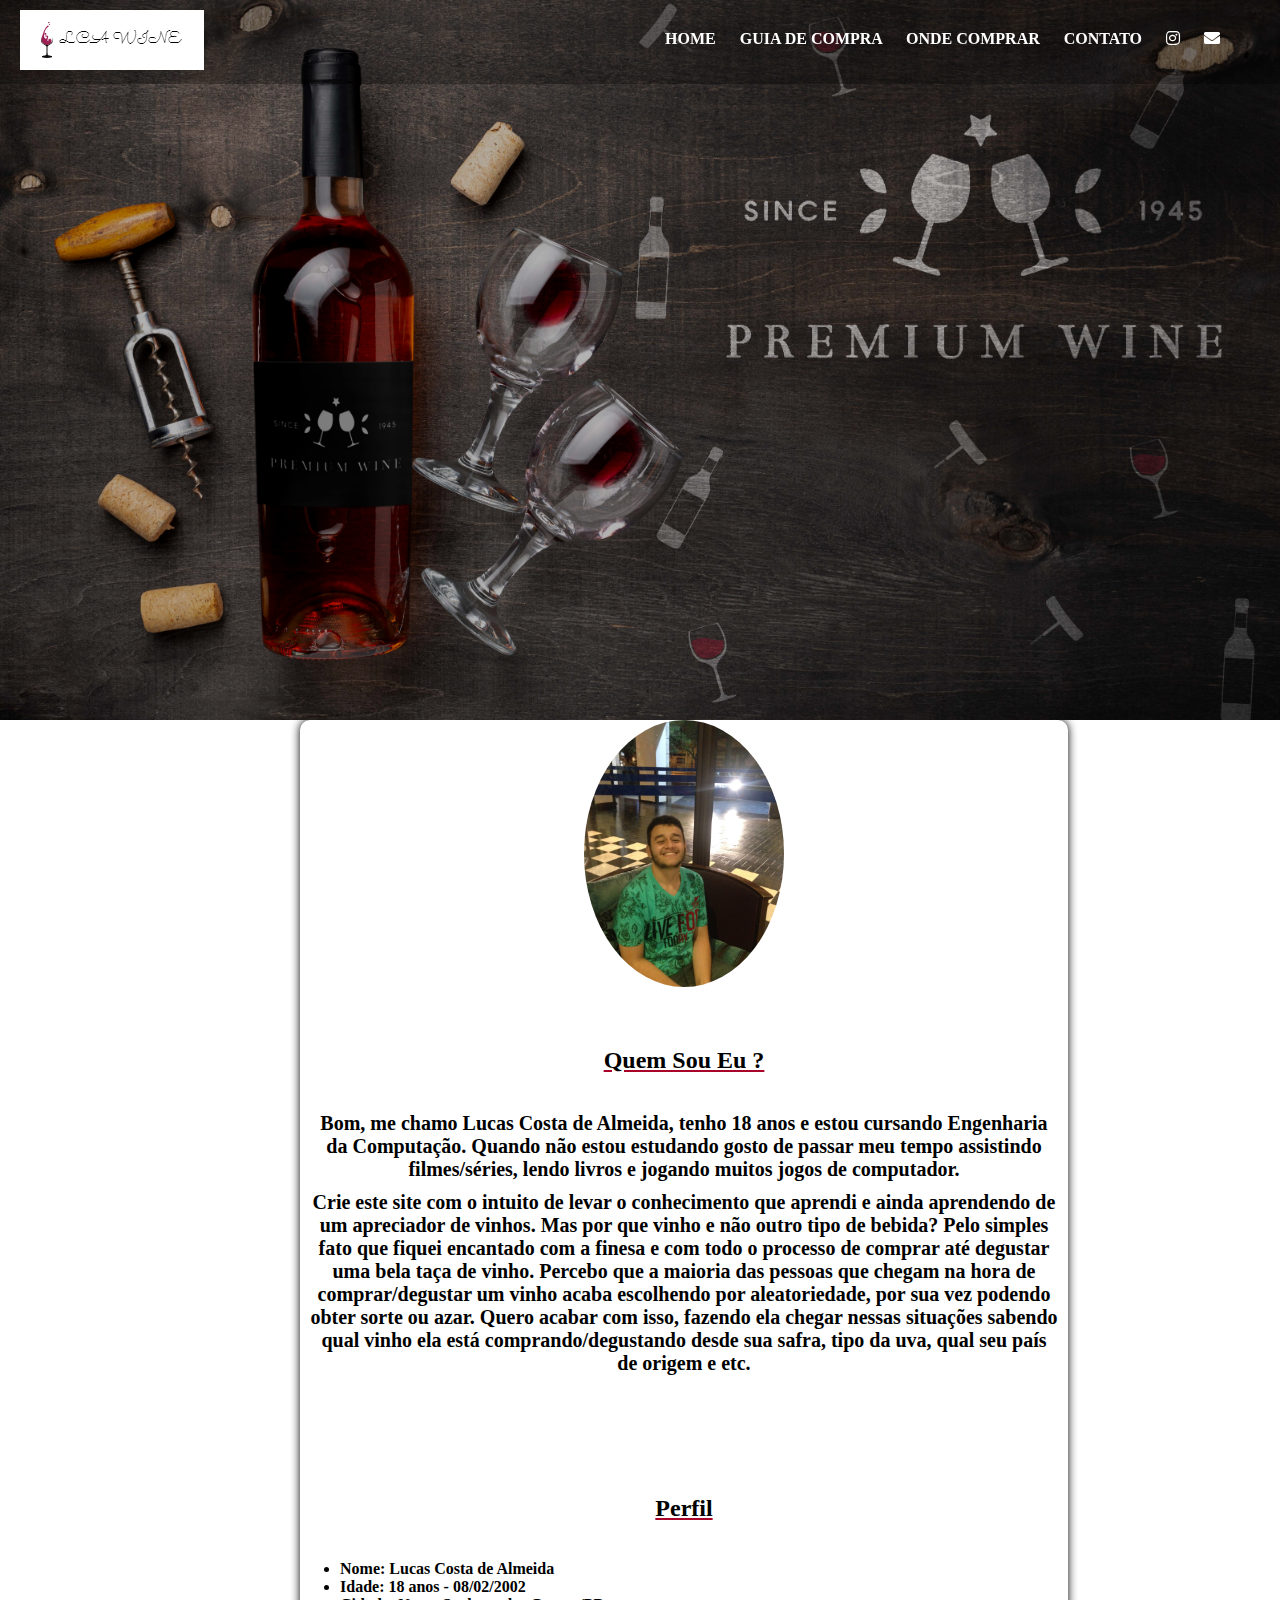
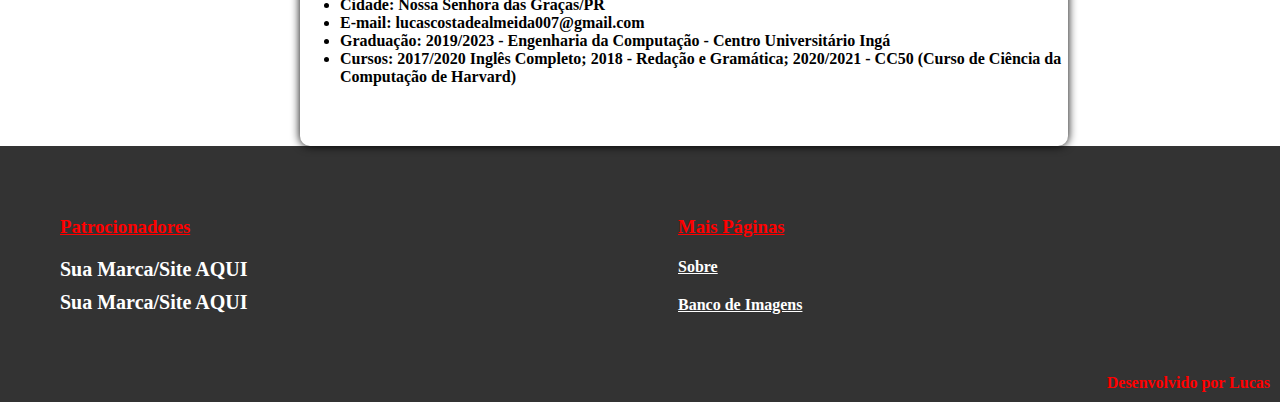
<file: sobre.html>
<!DOCTYPE html>
<html>
<head>
	<title>LCA Wine</title>
	<meta charset="utf-8">
	<meta name="viewport" content="width=device-width, initial-scale=1.0">
	<link href="https://fonts.googleapis.com/
	css2?family=Playfair+Display:wght@600&display=swap" rel="stylesheet">

	<link rel="stylesheet" type="text/css" href="css/sobre.css">
	<link rel="stylesheet" type="text/css" href="css/media.css">

	<link rel="stylesheet" type="text/css" href="css/all.min.css">

	<link rel="shortcut icon" type="image/png" href="imagens/icone.png">
</head>



<body>
	<header>
		<a href="index.html" title="Página Inicial">
			<img src="imagens/logo.png" title="Logo LCA Wine" alt="Logo LCA Wine">
		</a>

		<a href="#" id="menu">
		<i class="fas fa-bars"></i>
		</a>

		<nav>
			<ul>
				<li>
					<a href="index.html" title="Página Inicial">Home</a>
				</li>
				
				<li>
					<a href="guia.html" title="Guia de Compra">Guia de Compra</a>
				</li>

				<li>
					<a href="comprar.html" title="Onde Comprar">Onde Comprar</a>
				</li>

				<li>
					<a href="contato.html" title="Contato">Contato</a>
				</li>

				<li>
					<a href="https://www.instagram.com/costadealmeidalucas/?hl=pt-br" target="aba" title="Instagram">
						<i class="fab fa-instagram"></i>
					</a>
				</li>

				<li>
					<a href="mailto:lucascostadealmeida007@gmail.com?subject=LCA Wine" title="Email">
						<i class="fas fa-envelope"></i>
					</a>
				</li>
			</ul>
		</nav>

	</header>


<figure>
	<img src="imagens/banner.jpg" alt="Banner" title="Banner">
</figure>

<div class="container">
	<main>

		<img src="imagens/eu.JPG" alt="Eu" title="Eu" class="perfil">

		<article>
			<h2>Quem Sou Eu ?</h2>
			<br>
					<p>Bom, me chamo Lucas Costa de Almeida, tenho 18 anos e estou cursando Engenharia da Computação. Quando não estou estudando gosto de passar meu tempo assistindo filmes/séries, lendo livros e jogando muitos jogos de computador.</p>

					<p>Crie este site com o intuito de levar o conhecimento que aprendi e ainda aprendendo de um apreciador de vinhos. Mas por que vinho e não outro tipo de bebida? Pelo simples fato que fiquei encantado com a finesa e com todo o processo de comprar até degustar uma bela taça de vinho. Percebo que a maioria das pessoas que chegam na hora de comprar/degustar um vinho acaba escolhendo por aleatoriedade, por sua vez podendo obter sorte ou azar. Quero acabar com isso, fazendo ela chegar nessas situações sabendo qual vinho ela está comprando/degustando desde sua safra, tipo da uva, qual seu país de origem e etc.</p>

		</article>

		<article>
			<h2>Perfil</h2>
			<br>
				<ul>
					<p>
						<li>Nome: Lucas Costa de Almeida</li>
						<li>Idade: 18 anos - 08/02/2002</li>
						<li>Cidade: Nossa Senhora das Graças/PR</li>
						<li>E-mail: lucascostadealmeida007@gmail.com</li>
						<li>Graduação: 2019/2023 - Engenharia da Computação - Centro Universitário Ingá</li>
						<li>Cursos: 2017/2020 Inglês Completo; 2018 - Redação e Gramática; 2020/2021 - CC50 (Curso de Ciência da Computação de Harvard)</li>
					</p>
				</ul>
		</article>

	</main>
</div>

<div class="clearfix"></div>

<footer>
	<div class="container">
		<article>
			<ul>
				<li>	
					<h3>Patrocionadores</h3>
						<p>Sua Marca/Site AQUI</p>
						<p>Sua Marca/Site AQUI</p>
				</li>		

				
					<h3>Mais Páginas</h3>
						<li>
							<a href="sobre.html" title="Sobre" target="aba">Sobre</a>
							<a href="banco_imagens.html" title="Banco de Imagens" target="aba">Banco de Imagens</a>

						</li>
			</ul>	


		</article>

		<p> Desenvolvido por Lucas</p>
	</div>
</footer>
<script type="text/javascript">
	//função para acionar o botão de menu
	document.querySelector('#menu').onclick = function(){
		//mostrar ou esconder menu
		document.querySelector('header nav').classList.toggle('show');
} 
</script>
</body>
</html>
</file>
<file: css/guia.css>
/* margin e o padding
   margin - o espaço fora do objeto
   padding - o espaço dentro do objeto
 */
 
 *{
 	margin: 0;
 	padding: 0;
 	font: 15px Playfair+Display;
 	font-weight: 600;
 }  

/* formatar o header */
header {
	background: rgba(0,0,0, 0.3); /* cor do fundo */
	padding: 10px 20px ; /* margem interna*/
	position: fixed; /* fixar o topo */
	width: 100%; /* largura */
	z-index: 9999;
	box-sizing: border-box;
}

/* figure - banner */
figure {
	background-color: #000;
	width: 100%;

}

figure .frase{
	color: #FFF;
	text-align: center;
	font-size: 36px;
	position: absolute;
	width: 100%;
	margin-top: -200px;
}

figure img {
	opacity: 0.7;
	display: block;
}

.container{
	width: 100%;
	margin: auto;

}

main{
	width: 100%;
	float: left;
	display: grid;
	grid-template-columns: 100%;
	box-shadow: 0 0 20px black;
	border-radius: 10px;
}

article{
	background: white;

}

article h1{
	margin: 10px;
	border: 1px solid #ccc;
	box-shadow: 0 0 20px #FF0000;
	border-radius: 10px;
	color: white;
	text-align: center;

}


article h1 p, li{
	text-align: left;
}


main article h1{
	background-color: red;
}

article img{
	border-radius: 10px 10px 0 0;
}

article iframe{
	width: 100%;
}

article img, figure img{
	width: 100%;
}

aside {
	width: 250px;
	float: right;
	background-color: #f1f1f1;
}

.asidetext{
	text-decoration: none;
	color: blue;
}

aside, ul, aside li{
	margin-left: 40px;
}

aside h2{
	margin: 10px;
}

article h2, article p{
	margin: 10px;
	text-align: justify;
}

article h2{
	text-align: center;
	font-weight: 900;
	text-decoration: underline;
	text-decoration-color: #a90329;

}

/* rodape */
footer{
	background-color: #333;
	color: #FFF;
	padding: 10px;
	color: red;
	color: -moz-linear-gradient(top,  #a90329 0%, #8f0222 44%, #6d0019 100%);
	color: -webkit-linear-gradient(top,  #a90329 0%,#8f0222 44%,#6d0019 100%);
	color: linear-gradient(to bottom,  #a90329 0%,#8f0222 44%,#6d0019 100%);
	color: progid:DXImageTransform.Microsoft.gradient( startColorstr='#a90329', endColorstr='#6d0019',GradientType=0 );

}
footer p{
	text-align: right;
	background-color: #333;

}


footer article h3, footer a{
	text-align: left;
	padding: 10px;
	background-color: #333;
	text-decoration: underline;


}

footer a{
	color: white;
	text-align: left;
	background-color: #333;
	text-decoration: underline;
}

footer article ul, footer  a{	
	column-count: 2;
	display: list-item;
	list-style: none;
	background-color: #333;
}


footer article,footer  a{
	background-color: #333;

}

footer article p{
	color: white;
	text-align: left;
	background-color: #333;
	text-decoration: none;

}


.clearfix{
	clear: both;
}

header nav{
	float: right; /* colocar o menu na direita do site */
	padding: 20px 30px;
}

header nav ul li{
	list-style: none;
	display: inline;
	margin: 10px;
}

header nav ul li a{
	color: white;
	text-decoration: none;
	text-transform: uppercase;
	font-weight: 600;
}

header nav ul li a:hover{
	color: #a90329;
	color: -moz-linear-gradient(top,  #a90329 0%, #8f0222 44%, #6d0019 100%);
	color: -webkit-linear-gradient(top,  #a90329 0%,#8f0222 44%,#6d0019 100%);
	color: linear-gradient(to bottom,  #a90329 0%,#8f0222 44%,#6d0019 100%);
	color: progid:DXImageTransform.Microsoft.gradient( startColorstr='#a90329', endColorstr='#6d0019',GradientType=0 );

}

#menu {
	color: #FFF;
	border: 1px solid #FFF;
	padding: 10px;
	float: right;
	margin: 10px 30px;
	display: none;
}
</file>
<file: css/media.css>
@media ( max-width: 1000px){
	.container{
		width: 100%;
	}

	.perfil{
	background-color: #000;
	width: 200px;
	border-radius: 100%;
	margin: 0 auto;
	}
	main, aside{
		width: 100%;
		display: block;
	}

	main img{
		width: 100%;
	}

	main{
	width: 100%;
	display: grid;
	box-shadow: 0 0 10px black;
	border-radius: 10px;
	}
			

	article {
		margin: 50px 0;
	}
	.btn a{
		width: 100%;
	}

	article p{
		font-size: 20px;
	}
	aside{
		width: 100%;
	}
	header nav{
		width: 100%;
		display: none;
	}
footer{
	background-color: #333;
	color: #FFF;
	padding: 10px;
	color: red;
	color: -moz-linear-gradient(top,  #a90329 0%, #8f0222 44%, #6d0019 100%);
	color: -webkit-linear-gradient(top,  #a90329 0%,#8f0222 44%,#6d0019 100%);
	color: linear-gradient(to bottom,  #a90329 0%,#8f0222 44%,#6d0019 100%);
	color: progid:DXImageTransform.Microsoft.gradient( startColorstr='#a90329', endColorstr='#6d0019',GradientType=0 );
	}
	footer p{
		width: 100%;
	}

	form{
		width: 100%;
	}

	footer article{
		width: 100%;

	}

	footer article ul li{
		width: 100%;
	}

	button{
		width: 100%;
	}

	label{
		width: 100%;
		font-size: 20px;
	}
	.rodape{
		width: 100%;
		font-size: 20px;
	}

	footer article ul, footer  a{	
	column-count: 1;
	display: list-item;
	list-style: none;
	background-color: #333;
}

	textarea{
		width: 50%;	
	}	

	header nav ul li{
		width: 100%;
		display: block;
		background-color: #333;
		margin: 0 10px;
		padding: 10px;
		text-align: center;
	}
	#menu, .show{
		display: block;
	}

}

@media (min-width: 1010px) and (max-width: 2000px){
	.container{
		width: 100%;
	}

	.perfil{
	background-color: #000;
	width: 200px;
	border-radius: 100%;
	margin: 0 auto;
	}
	main, aside{
		width: 100%;
		display: block;
	}

	main img{
		width: 100%;
	}

	main{
	width: 60%;
	display: grid;
	box-shadow: 0 0 10px black;
	border-radius: 10px;
	margin: auto 300px;

	}
				

	article {
		margin: 50px 0;
	}
	.btn a{
		width: 100%;
	}

	article p{
		font-size: 20px;
	}
	aside{
		width: 100%;
	}
footer{
	background-color: #333;
	color: #FFF;
	padding: 10px;
	color: red;
	color: -moz-linear-gradient(top,  #a90329 0%, #8f0222 44%, #6d0019 100%);
	color: -webkit-linear-gradient(top,  #a90329 0%,#8f0222 44%,#6d0019 100%);
	color: linear-gradient(to bottom,  #a90329 0%,#8f0222 44%,#6d0019 100%);
	color: progid:DXImageTransform.Microsoft.gradient( startColorstr='#a90329', endColorstr='#6d0019',GradientType=0 );
	}
	footer p{
		width: 100%;
	}

	form{
		width: 100%;
	}

	footer article{
		width: 100%;

	}

	footer article ul li{
		width: 100%;
	}

	button{
		width: 100%;
	}

	label{
		width: 100%;
		font-size: 20px;
	}
	.rodape{
		width: 100%;
		font-size: 20px;
	}

	footer article ul, footer  a{	
	column-count: 2;
	display: list-item;
	list-style: none;
	background-color: #333;
}

	textarea{
		width: 50%;	
	}	
header nav{
	float: right; /* colocar o menu na direita do site */
	padding: 20px 30px;
}

header nav ul li{
	list-style: none;
	display: inline;
	margin: 10px;
}

header nav ul li a{
	color: white;
	text-decoration: none;
	text-transform: uppercase;
	font-weight: 600;
}

header nav ul li a:hover{
	color: #a90329;
	color: -moz-linear-gradient(top,  #a90329 0%, #8f0222 44%, #6d0019 100%);
	color: -webkit-linear-gradient(top,  #a90329 0%,#8f0222 44%,#6d0019 100%);
	color: linear-gradient(to bottom,  #a90329 0%,#8f0222 44%,#6d0019 100%);
	color: progid:DXImageTransform.Microsoft.gradient( startColorstr='#a90329', endColorstr='#6d0019',GradientType=0 );

}

#menu {
	color: #FFF;
	border: 1px solid #FFF;
	padding: 10px;
	float: right;
	margin: 10px 30px;
	display: none;
}

}
</file>
<file: css/banco_imagens.css>
/* margin e o padding
   margin - o espaço fora do objeto
   padding - o espaço dentro do objeto
 */
 
 *{
 	margin: 0;
 	padding: 0;
 	font: 15px Playfair+Display;
 	font-weight: 600;
 }  

/* formatar o header */
header {
	background: rgba(0,0,0, 0.3); /* cor do fundo */
	padding: 10px 20px ; /* margem interna*/
	position: fixed; /* fixar o topo */
	width: 100%; /* largura */
	z-index: 9999;
	box-sizing: border-box;
}

/* figure - banner */
figure {
	background-color: #000;
	width: 100%;

}

figure .frase{
	color: #FFF;
	text-align: center;
	font-size: 36px;
	position: absolute;
	width: 100%;
	margin-top: -200px;
}

figure img {
	opacity: 0.7;
	display: block;
}

.container{
	width: 1000px;
	margin: 20px auto;

}

.rodape{
	width: 100%;
	margin: auto;
}

main{
	width: 90%;
	float: left;
	display: grid;
	box-shadow: 0 0 20px black;
	grid-template-columns: 33% 33% 33%; /* difine o tamanho da coluna */
}


main article {
	margin: 10px;
	border: 1px solid #ccc;
	box-shadow: 0 0 20px #FF0000;
	background-color: red;

}


article iframe{
	width: 100%;
}

article img, figure img{
	width: 100%;
}

aside {
	width: 250px;
	float: right;
	background-color: #f1f1f1;
}

.asidetext{
	text-decoration: none;
	color: blue;
}

aside, ul, aside ol{
	margin-left: 40px;
}

aside h2{
	margin: 10px;

}

article h2, article p{
	margin: 10px;
	text-align: center;
}

article h2{
	font-weight: 900;

}

/* rodape */
footer{
	background-color: #333;
	color: #FFF;
	padding: 10px;
	color: red;
	color: -moz-linear-gradient(top,  #a90329 0%, #8f0222 44%, #6d0019 100%);
	color: -webkit-linear-gradient(top,  #a90329 0%,#8f0222 44%,#6d0019 100%);
	color: linear-gradient(to bottom,  #a90329 0%,#8f0222 44%,#6d0019 100%);
	color: progid:DXImageTransform.Microsoft.gradient( startColorstr='#a90329', endColorstr='#6d0019',GradientType=0 );

}
footer p{
	text-align: right;
	background-color: #333;

}


footer article h3, footer a{
	text-align: left;
	padding: 10px;
	background-color: #333;
	text-decoration: underline;


}

footer a{
	color: white;
	text-align: left;
	background-color: #333;
	text-decoration: underline;
}

footer article ul, footer  a{	
	column-count: 2;
	display: list-item;
	list-style: none;
	background-color: #333;
}


footer article,footer  a{
	background-color: #333;

}

footer article p{
	color: white;
	text-align: left;
	background-color: #333;
	text-decoration: none;

}

.btn{
	background: #F00;
	color: #FFF;
	padding: 10px;
	width: 100%;
	display: block;
	text-decoration: none;
	text-align: center;
	box-sizing: border-box;
	transition: 0.5s;
}

.btn:hover{
	background: #000;
	color: #F00;
}


.clearfix{
	clear: both;
}

header nav{
	float: right; /* colocar o menu na direita do site */
	padding: 20px 30px;
}

header nav ul li{
	list-style: none;
	display: inline;
	margin: 10px;
}

header nav ul li a{
	color: white;
	text-decoration: none;
	text-transform: uppercase;
	font-weight: 600;
}

header nav ul li a:hover{
	color: #a90329;
	color: -moz-linear-gradient(top,  #a90329 0%, #8f0222 44%, #6d0019 100%);
	color: -webkit-linear-gradient(top,  #a90329 0%,#8f0222 44%,#6d0019 100%);
	color: linear-gradient(to bottom,  #a90329 0%,#8f0222 44%,#6d0019 100%);
	color: progid:DXImageTransform.Microsoft.gradient( startColorstr='#a90329', endColorstr='#6d0019',GradientType=0 );

}

#menu {
	color: #FFF;
	border: 1px solid #FFF;
	padding: 10px;
	float: right;
	margin: 10px 30px;
	display: none;
}

video{
	width: 100%;
}
</file>
<file: css/comprar.css>
/* margin e o padding
   margin - o espaço fora do objeto
   padding - o espaço dentro do objeto
 */
 
 *{
 	margin: 0;
 	padding: 0;
 	font: 15px Playfair+Display;
 	font-weight: 600;
 }  

/* formatar o header */
header {
	background: rgba(0,0,0, 0.3); /* cor do fundo */
	padding: 10px 20px ; /* margem interna*/
	position: fixed; /* fixar o topo */
	width: 100%; /* largura */
	z-index: 9999;
	box-sizing: border-box;
}

/* figure - banner */
figure {
	background-color: #000;
	width: 100%;

}

figure .frase{
	color: #FFF;
	text-align: center;
	font-size: 36px;
	position: absolute;
	width: 100%;
	margin-top: -200px;
}

figure img {
	opacity: 0.7;
	display: block;
}

.container{
	width: 1000px;
	margin: 20px auto;

}

.rodape{
	width: 100%;
	margin: auto;
}

main{
	width: 90%;
	float: left;
	display: grid;
	box-shadow: 0 0 20px black;
	grid-template-columns: 33% 33% 33%; /* difine o tamanho da coluna */
}


main article {
	margin: 10px;
	border: 1px solid #ccc;
	box-shadow: 0 0 20px #FF0000;
	background-color: red;

}


article iframe{
	width: 100%;
}

article img, figure img{
	width: 100%;
}

aside {
	width: 250px;
	float: right;
	background-color: #f1f1f1;
}

.asidetext{
	text-decoration: none;
	color: blue;
}

aside, ul, aside ol{
	margin-left: 40px;
}

aside h2{
	margin: 10px;


}


article h2, article p{
	margin: 10px;
	text-align: center;
}

article h2{
	font-weight: 900;

}

/* rodape */
footer{
	background-color: #333;
	color: #FFF;
	padding: 10px;
	color: red;
	color: -moz-linear-gradient(top,  #a90329 0%, #8f0222 44%, #6d0019 100%);
	color: -webkit-linear-gradient(top,  #a90329 0%,#8f0222 44%,#6d0019 100%);
	color: linear-gradient(to bottom,  #a90329 0%,#8f0222 44%,#6d0019 100%);
	color: progid:DXImageTransform.Microsoft.gradient( startColorstr='#a90329', endColorstr='#6d0019',GradientType=0 );

}
footer p{
	text-align: right;
	background-color: #333;

}


footer article h3, footer a{
	text-align: left;
	padding: 10px;
	background-color: #333;
	text-decoration: underline;


}

footer a{
	color: white;
	text-align: left;
	background-color: #333;
	text-decoration: underline;
}

footer article ul, footer  a{	
	column-count: 2;
	display: list-item;
	list-style: none;
	background-color: #333;
}


footer article,footer  a{
	background-color: #333;

}

footer article p{
	color: white;
	text-align: left;
	background-color: #333;
	text-decoration: none;

}

.btn{
	background: #F00;
	color: #FFF;
	padding: 10px;
	width: 100%;
	display: block;
	text-decoration: none;
	text-align: center;
	box-sizing: border-box;
	transition: 0.5s;
}

.btn:hover{
	background: #000;
	color: #F00;
}


.clearfix{
	clear: both;
}

header nav{
	float: right; /* colocar o menu na direita do site */
	padding: 20px 30px;
}

header nav ul li{
	list-style: none;
	display: inline;
	margin: 10px;
}

header nav ul li a{
	color: white;
	text-decoration: none;
	text-transform: uppercase;
	font-weight: 600;
}

header nav ul li a:hover{
	color: #a90329;
	color: -moz-linear-gradient(top,  #a90329 0%, #8f0222 44%, #6d0019 100%);
	color: -webkit-linear-gradient(top,  #a90329 0%,#8f0222 44%,#6d0019 100%);
	color: linear-gradient(to bottom,  #a90329 0%,#8f0222 44%,#6d0019 100%);
	color: progid:DXImageTransform.Microsoft.gradient( startColorstr='#a90329', endColorstr='#6d0019',GradientType=0 );

}

#menu {
	color: #FFF;
	border: 1px solid #FFF;
	padding: 10px;
	float: right;
	margin: 10px 30px;
	display: none;
}
</file>
<file: css/contato.css>
/* margin e o padding
   margin - o espaço fora do objeto
   padding - o espaço dentro do objeto
 */
 
 *{
 	margin: 0;
 	padding: 0;
 	font: 15px Playfair+Display;
 	font-weight: 600;
 }  

/* formatar o header */
header {
	background: rgba(0,0,0, 0.3); /* cor do fundo */
	padding: 10px 20px ; /* margem interna*/
	position: fixed; /* fixar o topo */
	width: 100%; /* largura */
	z-index: 9999;
	box-sizing: border-box;
}

/* figure - banner */
figure {
	background-color: #000;
	width: 100%;

}

figure .frase{
	color: #FFF;
	text-align: center;
	font-size: 36px;
	position: absolute;
	width: 100%;
	margin-top: -200px;
}

figure img {
	opacity: 0.7;
	display: block;
}

.container{
	width: 100%;
	margin: auto;

}

main{
	width: 100%;
	float: left;
	display: grid;
	grid-template-columns: 100%;
	box-shadow: 0 0 20px black;
	border-radius: 10px;
}

article{
	background: white;

}

article h2{
	margin: 10px;
	border: 1px solid #ccc;
	box-shadow: 0 0 20px #FF0000;
	border-radius: 10px;
	color: black;
	text-align: center;


}
form{
	text-align: center;
	margin: 0 auto;
	width: 100px;
	display: block;


}
button{
	text-align: center;
	margin: 0 auto;
	width: 100px;
	color: green;
}

label{
  	width: 90px;
  	text-align: center;
  	display: inline-block;
}

article h1 p, li{
	text-align: left;
}


main article h1{
	background-color: white;
}

article img{
	border-radius: 10px 10px 0 0;
}

article iframe{
	width: 100%;
}

article img, figure img{
	width: 100%;
}

aside {
	width: 250px;
	float: right;
	background-color: #f1f1f1;
}

.asidetext{
	text-decoration: none;
	color: blue;
}

aside, ul, aside li{
	margin-left: 40px;
}

aside h2{
	margin: 10px;
}

article h2, article p{
	margin: 10px;
	text-align: justify;
}

article h2{
	text-align: center;
	font-weight: 900;
	text-decoration: underline;
	text-decoration-color: #a90329;


}

/* rodape */
footer{
	background-color: #333;
	color: #FFF;
	padding: 10px;
	color: red;
	color: -moz-linear-gradient(top,  #a90329 0%, #8f0222 44%, #6d0019 100%);
	color: -webkit-linear-gradient(top,  #a90329 0%,#8f0222 44%,#6d0019 100%);
	color: linear-gradient(to bottom,  #a90329 0%,#8f0222 44%,#6d0019 100%);
	color: progid:DXImageTransform.Microsoft.gradient( startColorstr='#a90329', endColorstr='#6d0019',GradientType=0 );

}
footer p{
	text-align: right;
	background-color: #333;

}


footer article h3, footer a{
	text-align: left;
	padding: 10px;
	background-color: #333;
	text-decoration: underline;


}

footer a{
	color: white;
	text-align: left;
	background-color: #333;
	text-decoration: underline;
}

footer article ul, footer  a{	
	column-count: 2;
	display: list-item;
	list-style: none;
	background-color: #333;
}


footer article,footer  a{
	background-color: #333;

}

footer article p{
	color: white;
	text-align: left;
	background-color: #333;
	text-decoration: none;

}


.clearfix{
	clear: both;
}

header nav{
	float: right; /* colocar o menu na direita do site */
	padding: 20px 30px;
}

header nav ul li{
	list-style: none;
	display: inline;
	margin: 10px;
}

header nav ul li a{
	color: white;
	text-decoration: none;
	text-transform: uppercase;
	font-weight: 600;
}

header nav ul li a:hover{
	color: #a90329;
	color: -moz-linear-gradient(top,  #a90329 0%, #8f0222 44%, #6d0019 100%);
	color: -webkit-linear-gradient(top,  #a90329 0%,#8f0222 44%,#6d0019 100%);
	color: linear-gradient(to bottom,  #a90329 0%,#8f0222 44%,#6d0019 100%);
	color: progid:DXImageTransform.Microsoft.gradient( startColorstr='#a90329', endColorstr='#6d0019',GradientType=0 );

}

#menu {
	color: #FFF;
	border: 1px solid #FFF;
	padding: 10px;
	float: right;
	margin: 10px 30px;
	display: none;
}
</file>
<file: css/sobre.css>
/* margin e o padding
   margin - o espaço fora do objeto
   padding - o espaço dentro do objeto
 */
 
 *{
 	margin: 0;
 	padding: 0;
 	font: 15px Playfair+Display;
 	font-weight: 600;
 }  

/* formatar o header */
header {
	background: rgba(0,0,0, 0.3); /* cor do fundo */
	padding: 10px 20px ; /* margem interna*/
	position: fixed; /* fixar o topo */
	width: 100%; /* largura */
	z-index: 9999;
	box-sizing: border-box;
	display: block;
}

/* figure - banner */
figure {
	background-color: #000;
	width: 100%;

}
div figure {
	width: 100%;
	outline-color: white;
}

figure img {
	opacity: 0.7;
	display: block;
}

.container{
	width: 100%;
	margin: auto;
}

.perfil{
	background-color: #000;
	width: 200px;
	border-radius: 100%;
	margin: 0 570px;
}

main{
	width: 100%;
	float: left;
	display: grid;
	grid-template-columns: 100%;
	box-shadow: 0 0 20px black;
	border-radius: 10px;
}

article{
	background: white;
	width: 100%;

}

article h1{
	margin: 10px;
	border: 1px solid #ccc;
	box-shadow: 0 0 20px #FF0000;
	border-radius: 10px;
	color: white;
	text-align: center;

}


article h1 p, li{
	text-align: left;
}


main article h1{
	background-color: red;
}

article img{
	border-radius: 10px 10px 0 0;
}

article iframe{
	width: 100%;
}

article img, figure img{
	width: 100%;
}

aside {
	width: 250px;
	float: right;
	background-color: #f1f1f1;
}

.asidetext{
	text-decoration: none;
	color: blue;
}

aside, ul, aside li{
	margin-left: 40px;
}

aside h2{
	margin: 10px;
}

article h2, article p{
	margin: 10px;
}

article p{
	text-align: center;
}

article h2{
	text-align: center;
	font-weight: 900;
	text-decoration: underline;
	text-decoration-color: #a90329;

}

/* rodape */
footer{
	background-color: #333;
	color: #FFF;
	padding: 10px;
	color: red;
	color: -moz-linear-gradient(top,  #a90329 0%, #8f0222 44%, #6d0019 100%);
	color: -webkit-linear-gradient(top,  #a90329 0%,#8f0222 44%,#6d0019 100%);
	color: linear-gradient(to bottom,  #a90329 0%,#8f0222 44%,#6d0019 100%);
	color: progid:DXImageTransform.Microsoft.gradient( startColorstr='#a90329', endColorstr='#6d0019',GradientType=0 );

}
footer p{
	text-align: right;
	background-color: #333;


}


footer article h3, footer a{
	text-align: left;
	padding: 10px;
	background-color: #333;
	text-decoration: underline;


}

footer a{
	color: white;
	text-align: left;
	background-color: #333;
	text-decoration: underline;

}

footer article ul, footer  a{	
	column-count: 2;
	display: list-item;
	list-style: none;
	background-color: #333;

}


footer article,footer  a{
	background-color: #333;

}

footer article p{
	color: white;
	text-align: left;
	background-color: #333;
	text-decoration: none;

}


.clearfix{
	clear: both;
}

header nav{
	float: right; /* colocar o menu na direita do site */
	padding: 20px 30px;
}

header nav ul li{
	list-style: none;
	display: inline;
	margin: 10px;
}

header nav ul li a{
	color: white;
	text-decoration: none;
	text-transform: uppercase;
	font-weight: 600;
}

header nav ul li a:hover{
	color: #a90329;
	color: -moz-linear-gradient(top,  #a90329 0%, #8f0222 44%, #6d0019 100%);
	color: -webkit-linear-gradient(top,  #a90329 0%,#8f0222 44%,#6d0019 100%);
	color: linear-gradient(to bottom,  #a90329 0%,#8f0222 44%,#6d0019 100%);
	color: progid:DXImageTransform.Microsoft.gradient( startColorstr='#a90329', endColorstr='#6d0019',GradientType=0 );

}

#menu {
	color: #FFF;
	border: 1px solid #FFF;
	padding: 10px;
	float: right;
	margin: 10px 30px;
	display: none;
}
</file>
